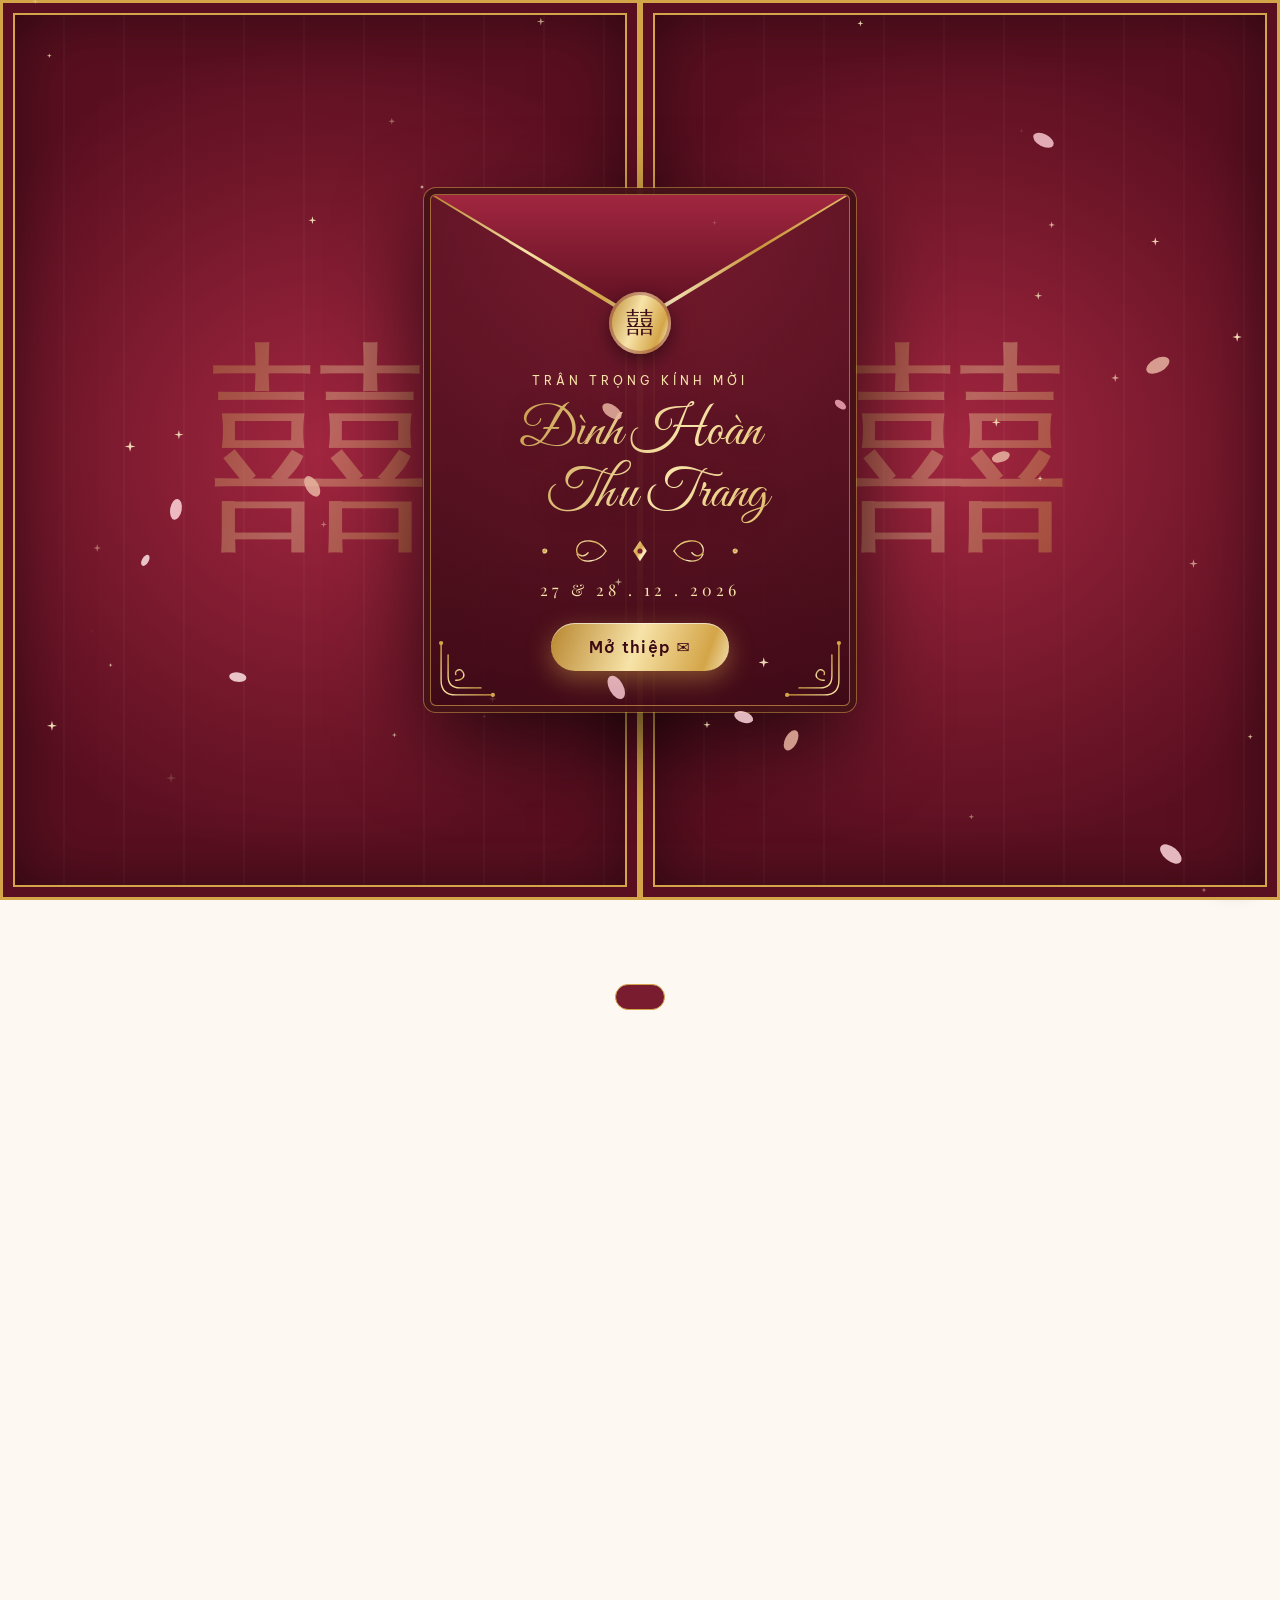
<file: index.html>
<!doctype html>
<html lang="vi">
<head>
  <meta charset="utf-8">
  <meta name="viewport" content="width=device-width, initial-scale=1">
  <title>Thiệp Cưới Đình Hoàn & Thu Trang · 27–28.12.2026</title>
  <meta name="description" content="Trân trọng kính mời bạn đến dự lễ cưới của Đình Hoàn & Thu Trang vào ngày 27 & 28/12/2026.">
  <meta property="og:title" content="Đình Hoàn ❤ Thu Trang — 27 & 28.12.2026">
  <meta property="og:description" content="Trân trọng kính mời bạn đến chung vui cùng gia đình chúng mình.">
  <meta property="og:type" content="website">
  <meta property="og:url" content="https://hoandk20.github.io/thiep-cuoi-hoan-trang/">
  <meta property="og:site_name" content="Thiệp cưới Đình Hoàn &amp; Thu Trang">
  <meta property="og:locale" content="vi_VN">
  <meta property="og:image" content="https://hoandk20.github.io/thiep-cuoi-hoan-trang/images/share.jpg">
  <meta property="og:image:secure_url" content="https://hoandk20.github.io/thiep-cuoi-hoan-trang/images/share.jpg">
  <meta property="og:image:type" content="image/jpeg">
  <meta property="og:image:width" content="1200">
  <meta property="og:image:height" content="630">
  <meta property="og:image:alt" content="Đình Hoàn &amp; Thu Trang — 27 &amp; 28.12.2026">
  <meta name="twitter:card" content="summary_large_image">
  <meta name="twitter:image" content="https://hoandk20.github.io/thiep-cuoi-hoan-trang/images/share.jpg">
  <link rel="canonical" href="https://hoandk20.github.io/thiep-cuoi-hoan-trang/">
  <meta name="theme-color" content="#5a0f20">
  <link rel="preconnect" href="https://fonts.googleapis.com">
  <link rel="preconnect" href="https://fonts.gstatic.com" crossorigin>
  <link href="https://fonts.googleapis.com/css2?family=Great+Vibes&family=Playfair+Display:ital,wght@0,400;0,600;0,700;1,400&family=Be+Vietnam+Pro:wght@300;400;500&display=swap" rel="stylesheet">
  <link rel="stylesheet" href="style.css?v=48">
</head>
<body class="locked">

  <!-- Hoạ tiết vàng dùng lại nhiều lần -->
  <svg width="0" height="0" style="position:absolute" aria-hidden="true">
    <defs>
      <linearGradient id="goldGrad" x1="0" y1="0" x2="1" y2="1">
        <stop offset="0" stop-color="#f7e3a8"/><stop offset=".45" stop-color="#d4a548"/>
        <stop offset=".7" stop-color="#fff1c4"/><stop offset="1" stop-color="#b8862f"/>
      </linearGradient>
      <symbol id="flourish" viewBox="0 0 240 40">
        <g fill="none" stroke="url(#goldGrad)" stroke-width="1.6" stroke-linecap="round">
          <path d="M106 20H8M134 20H232"/>
          <path d="M80 20c-8-14-30-16-34-4c-3 9 8 13 13 6"/>
          <path d="M160 20c8-14 30-16 34-4c3 9-8 13-13 6"/>
          <path d="M80 20c-8 14-30 16-34 4"/><path d="M160 20c8 14 30 16 34 4"/>
          <circle cx="8" cy="20" r="2.2" fill="#d4a548"/><circle cx="232" cy="20" r="2.2" fill="#d4a548"/>
        </g>
        <path d="M120 8l8 12-8 12-8-12z" fill="url(#goldGrad)"/>
        <circle cx="120" cy="20" r="3" fill="#7a1c30"/>
      </symbol>
      <symbol id="corner" viewBox="0 0 80 80">
        <g fill="none" stroke="url(#goldGrad)" stroke-width="2" stroke-linecap="round">
          <path d="M3 77V24Q3 3 24 3H77"/>
          <path d="M13 60V30Q13 13 30 13H60"/>
          <path d="M24 24c10 0 14 6 10 12s-12 2-10-4"/>
        </g>
        <circle cx="3" cy="77" r="3" fill="#d4a548"/><circle cx="77" cy="3" r="3" fill="#d4a548"/>
      </symbol>
    </defs>
  </svg>

  <!-- ====== MÀN HÌNH MỞ THIỆP: CỔNG CƯỚI ====== -->
  <div id="opening">
    <div class="door left"><div class="door-inner"><span class="door-xi">囍</span></div></div>
    <div class="door right"><div class="door-inner"><span class="door-xi">囍</span></div></div>
    <!-- Phong bì thư: bấm vào bất kỳ đâu trên phong bì để mở -->
    <div class="gate-card envelope" id="envelope" role="button" tabindex="0" aria-label="Mở thiệp">
      <div class="env-flap"><div class="env-flap-in"></div></div>
      <div class="env-seal">囍</div>
      <svg class="corner bl"><use href="#corner"/></svg><svg class="corner br"><use href="#corner"/></svg>
      <div class="env-guest" id="envGuest" hidden>
        <p class="eg-label">Thân gửi</p>
        <p class="eg-name" id="guestName"></p>
      </div>
      <p class="env-small">Trân trọng kính mời</p>
      <h1 class="script gold-text env-names"><span data-k="groom.shortName"></span><br><span class="amp">&</span> <span data-k="bride.shortName"></span></h1>
      <svg class="flourish"><use href="#flourish"/></svg>
      <p class="env-date" data-k="dateText"></p>
      <span id="openBtn" class="btn-gold">Mở thiệp ✉</span>
    </div>

    <!-- Hoạt ảnh cô dâu chú rể hôn nhau -->
    <div class="kiss-scene" aria-hidden="true">
      <div class="kiss-glow"></div>
      <svg class="kiss-svg" viewBox="-220 -290 440 310">
        <defs>
          <linearGradient id="silGold" x1="0" y1="0" x2="0" y2="1">
            <stop offset="0" stop-color="#fff1c4"/><stop offset=".5" stop-color="#e2b45a"/><stop offset="1" stop-color="#a8792a"/>
          </linearGradient>
          <linearGradient id="suitDark" x1="0" y1="0" x2="0" y2="1">
            <stop offset="0" stop-color="#d9aa52"/><stop offset="1" stop-color="#8f6420"/>
          </linearGradient>
          <linearGradient id="veilGrad" x1="0" y1="0" x2="1" y2="1">
            <stop offset="0" stop-color="#fff" stop-opacity=".9"/><stop offset="1" stop-color="#fff" stop-opacity=".1"/>
          </linearGradient>
          <linearGradient id="dressGrad" x1="0" y1="0" x2="0" y2="1">
            <stop offset="0" stop-color="#ffffff"/><stop offset="1" stop-color="#f3e4cc"/>
          </linearGradient>
          <linearGradient id="suitBlack" x1="0" y1="0" x2="1" y2="1">
            <stop offset="0" stop-color="#3a3a46"/><stop offset=".55" stop-color="#16161c"/><stop offset="1" stop-color="#050507"/>
          </linearGradient>
          <linearGradient id="suitBack" x1="0" y1="0" x2="0" y2="1">
            <stop offset="0" stop-color="#1c1c24"/><stop offset="1" stop-color="#050507"/>
          </linearGradient>
          <radialGradient id="blush"><stop offset="0" stop-color="#ff7a93" stop-opacity=".8"/><stop offset="1" stop-color="#ff7a93" stop-opacity="0"/></radialGradient>
        </defs>

        <!-- Trái tim vàng tự vẽ bao quanh -->
        <path class="big-heart" pathLength="1" d="M0 12 C-40 -30 -175 -80 -175 -175 C-175 -250 -65 -275 0 -200 C65 -275 175 -250 175 -175 C175 -80 40 -30 0 12 Z"/>
        <g class="twinkles">
          <path d="M-150 -235l4 10 10 4-10 4-4 10-4-10-10-4 10-4z" style="--d:0s"/>
          <path d="M160 -215l3 8 8 3-8 3-3 8-3-8-8-3 8-3z" style="--d:.3s"/>
          <path d="M-185 -110l3 8 8 3-8 3-3 8-3-8-8-3 8-3z" style="--d:.6s"/>
          <path d="M185 -95l4 10 10 4-10 4-4 10-4-10-10-4 10-4z" style="--d:.15s"/>
          <path d="M0 -265l4 10 10 4-10 4-4 10-4-10-10-4 10-4z" style="--d:.45s"/>
        </g>

        <ellipse class="ground" cx="0" cy="3" rx="150" ry="8" fill="#000" opacity=".28"/>

        <!-- ===== CHÚ RỂ ===== -->
        <g class="groom"><g class="walker"><g class="lean">
          <g class="g-leg back"><path d="M-14 -64H0L-2 -6H-13Z" fill="url(#suitBack)"/><path d="M-14 -7H-2Q8 -7 9 -2Q9 1 1 1H-14Z" fill="#050507"/></g>
          <g class="g-leg front"><path d="M6 -64H22L20 -6H9Z" fill="url(#suitBlack)" stroke="rgba(247,227,168,.35)" stroke-width="1"/><path d="M8 -7H21Q31 -7 32 -2Q32 1 23 1H8Z" fill="#050507"/><path d="M15 -4H25" stroke="#fff" stroke-opacity=".35" stroke-width="1.2" stroke-linecap="round"/></g>
          <g class="g-arm2"><g transform="translate(10 -4)"><path d="M-8 -132L-15 -79" stroke="#0b0b10" stroke-width="9.5" stroke-linecap="round"/><rect x="-20.5" y="-82" width="11" height="4" rx="1" fill="#e9e9ee"/><circle cx="-15.5" cy="-73" r="5.6" fill="#e9c3a2"/></g></g>
          <path d="M-12 -147Q4 -151 16 -146Q28 -136 28 -114Q26 -90 27 -60H-20Q-23 -100 -20 -130Q-18 -143 -12 -147Z" fill="url(#suitBlack)" stroke="rgba(247,227,168,.45)" stroke-width="1.2"/>
          <path d="M-20 -64Q-26 -55 -23 -48L-8 -58Z" fill="#14141a"/>
          <path d="M16 -146Q26 -136 27 -116L20 -110Q20 -132 11 -146Z" fill="#fff"/>
          <path d="M11 -146Q20 -130 20 -110L14 -106Q14 -128 4 -146Z" fill="#2c2c38"/>
          <path d="M15 -144l7 3-7 3zM22 -144l-5 3 5 3z" fill="#0b0b0f"/>
          <circle cx="25" cy="-98" r="1.6" fill="#55555f"/><circle cx="25.5" cy="-86" r="1.6" fill="#55555f"/>
          <path d="M3 -122l7 -5 3 5z" fill="#fff"/>
          <circle cx="5" cy="-130" r="4.5" fill="#e04a66"/><circle cx="5" cy="-130" r="2" fill="#ff8fa3"/>
          <g class="g-arm"><g transform="translate(-24 -6)"><path d="M31 -131L35 -77" stroke="rgba(247,227,168,.4)" stroke-width="12" stroke-linecap="round"/><path d="M31 -131L35 -77" stroke="#1d1d26" stroke-width="10" stroke-linecap="round"/><rect x="29.5" y="-77" width="11" height="4" fill="#fff"/><circle cx="35" cy="-69" r="6" fill="#f6d8b8"/>
            <g class="ringbox" opacity="0">
              <rect x="27" y="-71" width="16" height="9" rx="2" fill="#7a1c30" stroke="#d4a548" stroke-width="1"/>
              <g class="ring"><circle cx="35" cy="-75" r="3.6" fill="none" stroke="#f2d58a" stroke-width="1.8"/><path d="M35 -82l2.4 3-2.4 2.4-2.4-2.4z" fill="#fff"/></g>
              <rect class="lid" x="27" y="-75" width="16" height="4" rx="1.5" fill="#8e2238" stroke="#d4a548" stroke-width="1"/>
            </g>
          </g></g>
          <g class="g-head">
            <rect x="-7" y="-158" width="14" height="14" fill="#f6d8b8"/>
            <circle cx="2" cy="-176" r="22" fill="#f6d8b8"/>
            <path d="M-22 -176Q-24 -204 2 -201Q24 -200 25 -182Q14 -194 2 -190Q-10 -188 -13 -170Z" fill="#2a0610"/>
            <circle class="eye-open" cx="14" cy="-178" r="2.4" fill="#2a0610"/>
            <path class="eye-closed" d="M10 -178q4 3 8 0" stroke="#2a0610" stroke-width="2" fill="none" stroke-linecap="round"/>
            <path class="mouth" d="M14 -166q4 2 7-1" stroke="#a0384d" stroke-width="2" fill="none" stroke-linecap="round"/><g class="pucker" opacity="0"><ellipse cx="23" cy="-166" rx="3.2" ry="3.8" fill="#d9536f"/><path d="M21.4 -166h3.4" stroke="#9c3348" stroke-width="1" stroke-linecap="round"/></g>
            <circle class="blush" cx="10" cy="-168" r="6" fill="url(#blush)"/>
            <path class="sweat" d="M21 -196q-4 6 0 8.5q4 -2.5 0 -8.5z" fill="#a8dcf5" stroke="#6fbfe6" stroke-width=".8" opacity="0"/>
          </g>
        </g></g></g>

        <!-- ===== CÔ DÂU ===== -->
        <g class="bride"><g class="walker"><g class="lean">
          <path class="veil" d="M8 -188Q62 -172 78 -92Q90 -30 100 0L44 0Q54 -80 16 -150Z" fill="url(#veilGrad)"/>
          <g class="b-foot"><path d="M30 -12L54 -34" stroke="#f6d8b8" stroke-width="6" stroke-linecap="round"/><ellipse cx="58" cy="-37" rx="8" ry="4" transform="rotate(-40 58 -37)" fill="#fff" stroke="#d4a548" stroke-width="1.5"/></g>
          <g class="dress">
            <path d="M-12 -138Q0 -132 12 -138L18 -100Q42 -50 66 -2Q50 4 34 -2Q18 6 0 -2Q-18 6 -34 -2Q-50 4 -62 -2Q-38 -50 -18 -100Z" fill="url(#dressGrad)"/>
            <path d="M-46 -24Q0 -12 50 -24" stroke="#e8d3ad" stroke-width="1.5" fill="none"/>
            <path d="M-34 -50Q0 -40 36 -50" stroke="#e8d3ad" stroke-width="1.2" fill="none"/>
          </g>
          <path d="M-12 -138Q0 -132 12 -138L16 -104H-16Z" fill="#fff"/>
          <path d="M-15 -104Q0 -96 16 -104" stroke="#d4a548" stroke-width="3" fill="none"/>
          <g class="b-arm2"><path d="M-8 -133L-14 -97" stroke="#c99a74" stroke-width="7.5" stroke-linecap="round"/><path d="M-8 -133L-14 -97" stroke="#fbe3cc" stroke-width="5.5" stroke-linecap="round"/><circle cx="-14.5" cy="-94" r="4.5" fill="#fbe3cc" stroke="#c99a74" stroke-width="1"/></g>
          <g class="b-arm">
            <path d="M10 -133L10 -98" stroke="#c99a74" stroke-width="7.5" stroke-linecap="round"/><path d="M10 -133L10 -98" stroke="#f6d8b8" stroke-width="5.5" stroke-linecap="round"/><circle cx="10" cy="-95" r="4.5" fill="#f6d8b8" stroke="#c99a74" stroke-width="1"/>
            <g class="bouquet"><path d="M10 -96L6 -78" stroke="#4f7a3a" stroke-width="3"/>
              <circle cx="4" cy="-100" r="8" fill="#e04a66"/><circle cx="14" cy="-104" r="7" fill="#f7c6cf"/><circle cx="8" cy="-110" r="6" fill="#ff8fa3"/><circle cx="-2" cy="-108" r="5" fill="#fff"/></g>
          </g>
          <g class="b-head">
            <rect x="-6" y="-150" width="12" height="13" fill="#fbe3cc"/>
            <circle cx="-2" cy="-166" r="19" fill="#fbe3cc"/>
            <path d="M-20 -168Q-22 -190 0 -188Q20 -188 18 -164Q24 -150 14 -142Q12 -160 4 -170Q-6 -178 -20 -168Z" fill="#2a0610"/>
            <circle cx="16" cy="-180" r="8" fill="#2a0610"/>
            <path d="M-12 -186l4-7 4 6 4-7 4 7" stroke="#f7e3a8" stroke-width="2" fill="none" stroke-linejoin="round"/>
            <circle class="eye-open" cx="-12" cy="-168" r="2.2" fill="#2a0610"/>
            <path class="eye-closed" d="M-16 -168q4 3 8 0" stroke="#2a0610" stroke-width="2" fill="none" stroke-linecap="round"/>
            <path class="eye-heart" d="M-12 -164c-4.5-3.2-5.5-6.3-3-7.8c1.4-.8 2.6 0 3 1c.4-1 1.6-1.8 3-1c2.5 1.5 1.5 4.6-3 7.8z" fill="#e04a66" opacity="0"/>
            <path class="mouth" d="M-14 -158q-3 2-6 0" stroke="#d6455f" stroke-width="2.4" fill="none" stroke-linecap="round"/><g class="pucker" opacity="0"><ellipse cx="-21" cy="-158" rx="3" ry="3.6" fill="#e04a66"/><path d="M-22.6 -158h3.2" stroke="#a8324e" stroke-width="1" stroke-linecap="round"/></g>
            <circle class="blush" cx="-8" cy="-160" r="5.5" fill="url(#blush)"/>
          </g>
        </g></g></g>

        <!-- Thần Cupid bắn mũi tên -->
        <g class="cupid" opacity="0">
          <g transform="scale(1.35)">
            <path class="c-wing" d="M-4 -4Q-24 -28 -32 -8Q-22 -4 -6 3Z" fill="#fff" stroke="#e6ddcc" stroke-width="1"/>
            <ellipse cx="0" cy="5" rx="9" ry="10" fill="#fbe3cc"/>
            <path d="M-9 8Q0 15 9 8L7 15Q0 19 -7 15Z" fill="#fff"/>
            <circle cx="2" cy="-12" r="9.5" fill="#fbe3cc"/>
            <path d="M-7 -18q3 -7 9 -4q4 -5 8 1q3 1 2 5q-6 -4 -12 -1q-5 -3 -7 -1z" fill="#f2d58a"/>
            <circle cx="7" cy="-13" r="1.3" fill="#2a0610"/>
            <path d="M5 -8q2 1.5 4 0" stroke="#a0384d" stroke-width="1.2" fill="none" stroke-linecap="round"/>
            <circle cx="3" cy="-9" r="2.5" fill="url(#blush)"/>
            <path d="M14 -12Q26 2 14 16" stroke="#d4a548" stroke-width="2.2" fill="none"/>
            <path d="M14 -12L9 2L14 16" stroke="#fff" stroke-width=".9" fill="none"/>
            <path d="M3 1L11 2" stroke="#fbe3cc" stroke-width="3.2" stroke-linecap="round"/>
          </g>
        </g>
        <g class="arrow" opacity="0">
          <path d="M-18 0H10" stroke="#d4a548" stroke-width="2.2"/>
          <path d="M8 0C4 -5 9 -9 12 -5C15 -9 20 -5 16 0L12 5Z" fill="#e04a66"/>
          <path d="M-18 0l-5 -5M-18 0l-5 5M-13 0l-5 -5M-13 0l-5 5" stroke="#f7c6cf" stroke-width="1.6"/>
        </g>

        <!-- Đôi bồ câu kéo băng rôn -->
        <g class="doves" opacity="0">
          <path d="M-62 4L-50 24M62 4L50 24" stroke="#f2d58a" stroke-width="1.2"/>
          <path d="M-76 20H76L67 32L76 44H-76L-67 32Z" fill="#7a1c30" stroke="#f2d58a" stroke-width="1.5"/>
          <text x="0" y="39" text-anchor="middle" font-family="Great Vibes,cursive" font-size="19" fill="#f7e3a8">Hoàn ❤ Trang</text>
          <g transform="translate(-70 0)"><g class="dove-body">
              <path class="wing back" d="M-2 -2Q-10 -20 -24 -18Q-15 -6 -6 2Z" fill="#e6ddcc"/>
              <path d="M-11 0L-23 -6L-21 5Z" fill="#fff"/>
              <ellipse cx="0" cy="0" rx="13" ry="7" fill="#fff"/>
              <circle cx="11" cy="-4" r="5.2" fill="#fff"/>
              <path d="M15.5 -5.2L21 -3.6L15.5 -2.4Z" fill="#e2b45a"/>
              <circle cx="12.8" cy="-5.2" r="1.1" fill="#2a0610"/>
              <path class="wing front" d="M-2 -2Q-6 -22 -19 -24Q-12 -8 -4 2Z" fill="#fff" stroke="#e6ddcc" stroke-width="1"/>
            </g></g>
          <g transform="translate(70 0) scale(-1 1)"><g class="dove-body">
              <path class="wing back" d="M-2 -2Q-10 -20 -24 -18Q-15 -6 -6 2Z" fill="#e6ddcc"/>
              <path d="M-11 0L-23 -6L-21 5Z" fill="#fff"/>
              <ellipse cx="0" cy="0" rx="13" ry="7" fill="#fff"/>
              <circle cx="11" cy="-4" r="5.2" fill="#fff"/>
              <path d="M15.5 -5.2L21 -3.6L15.5 -2.4Z" fill="#e2b45a"/>
              <circle cx="12.8" cy="-5.2" r="1.1" fill="#2a0610"/>
              <path class="wing front" d="M-2 -2Q-6 -22 -19 -24Q-12 -8 -4 2Z" fill="#fff" stroke="#e6ddcc" stroke-width="1"/>
            </g></g>
        </g>

        <!-- Tim bay lên khi hôn -->
        <g class="kiss-hearts" transform="translate(0 -196)">
          <path d="M0 6C-10-4-4-12 0-6C4-12 10-4 0 6Z" fill="#e04a66" style="--dx:-34px;--d:0s"/>
          <path d="M0 6C-10-4-4-12 0-6C4-12 10-4 0 6Z" fill="#f7c6cf" style="--dx:26px;--d:.2s"/>
          <path d="M0 6C-10-4-4-12 0-6C4-12 10-4 0 6Z" fill="#d4a548" style="--dx:-6px;--d:.4s"/>
          <path d="M0 6C-10-4-4-12 0-6C4-12 10-4 0 6Z" fill="#ff8fa3" style="--dx:44px;--d:.6s"/>
          <path d="M0 6C-10-4-4-12 0-6C4-12 10-4 0 6Z" fill="#fff1c4" style="--dx:-48px;--d:.8s"/>
          <path d="M0 6C-10-4-4-12 0-6C4-12 10-4 0 6Z" fill="#e04a66" style="--dx:12px;--d:1s"/>
        </g>
      </svg>
      <p class="kiss-caption script gold-text">Mãi mãi bên nhau</p>
      <p class="cd3" id="cd3"></p>
      <figure class="polaroid" id="polaroid">
        <img id="polaroidImg" alt="Ảnh cưới của cô dâu chú rể">
        <figcaption class="script">Hoàn <span>❤</span> Trang</figcaption>
        <small>27 &amp; 28 . 12 . 2026</small>
      </figure>
      <div class="flash" id="flash"></div>
    </div>
    <button class="skip-btn" id="skipBtn" type="button">Bỏ qua ›</button>
  </div>

  <canvas id="fx"></canvas>
  <button id="musicBtn" class="music-btn" aria-label="Bật/tắt nhạc"><span class="disc">♫</span></button>
  <audio id="bgm" loop preload="none"></audio>

  <!-- ====== HERO ====== -->
  <header class="hero" id="top">
    <div class="hero-bg" id="heroBg"></div>
    <div class="hero-overlay"></div>
    <div class="hero-frame">
      <svg class="corner tl"><use href="#corner"/></svg><svg class="corner tr"><use href="#corner"/></svg>
      <svg class="corner bl"><use href="#corner"/></svg><svg class="corner br"><use href="#corner"/></svg>
    </div>
    <div class="hero-content">
      <div class="xi-badge reveal">囍</div>
      <p class="eyebrow reveal">We are getting married</p>
      <h1 class="script hero-names gold-text reveal">
        <span data-k="groom.shortName"></span>
        <span class="amp">&</span>
        <span data-k="bride.shortName"></span>
      </h1>
      <svg class="flourish reveal"><use href="#flourish"/></svg>
      <p class="hero-date reveal" data-k="dateText"></p>
      <p class="hero-quote reveal" data-k="quote"></p>
    </div>
    <a href="#invite" class="scroll-hint" aria-label="Cuộn xuống"><span></span></a>
  </header>

  <nav class="topnav" id="topnav">
    <a href="#invite">Lời mời</a>
    <a href="#couple">Cặp đôi</a>
    <a href="#story">Chuyện tình</a>
    <a href="#album">Album</a>
    <a href="#events">Sự kiện</a>
    <a href="#gift">Mừng cưới</a>
  </nav>

  <main>
    <!-- ====== LỜI MỜI + ĐẾM NGƯỢC ====== -->
    <section id="invite" class="section invite">
      <svg class="flourish reveal"><use href="#flourish"/></svg>
      <p class="kicker reveal">Trân trọng báo tin lễ thành hôn của</p>
      <h2 class="script big gold-deep reveal" data-k="groom.fullName"></h2>
      <p class="amp-big reveal">&</p>
      <h2 class="script big gold-deep reveal" data-k="bride.fullName"></h2>

      <div class="days" id="days"></div>

      <h3 class="cd-title reveal">Đếm ngược đến ngày vui</h3>
      <div class="countdown reveal" id="countdown">
        <div><b id="cd-d">0</b><span>Ngày</span></div>
        <div><b id="cd-h">0</b><span>Giờ</span></div>
        <div><b id="cd-m">0</b><span>Phút</span></div>
        <div><b id="cd-s">0</b><span>Giây</span></div>
      </div>
      <!-- Cô dâu chú rể nắm tay đi phát thiệp: mời từng khách → mời người xem -->
      <div class="invite-run reveal" aria-hidden="true">
        <svg viewBox="0 0 640 220" preserveAspectRatio="xMidYMid meet">
          <defs>
            <linearGradient id="igSuit" x1="0" y1="0" x2="1" y2="1"><stop offset="0" stop-color="#3a3a48"/><stop offset=".6" stop-color="#1c1c24"/><stop offset="1" stop-color="#0b0b10"/></linearGradient>
            <linearGradient id="igDress" x1="0" y1="0" x2="0" y2="1"><stop offset="0" stop-color="#fff"/><stop offset="1" stop-color="#f4e6cf"/></linearGradient>
          </defs>
          <path d="M8 206H632" stroke="#d4a548" stroke-width="1.5" stroke-dasharray="2 8" stroke-linecap="round" opacity=".7"/>
          <g class="ig-scene">
            <g transform="translate(0 204)">
              <g class="ig-guest" data-x="170" transform="translate(170 0)"><g class="gj">
            <ellipse cx="0" cy="1" rx="17" ry="3.5" fill="#000" opacity=".1"/>
            <rect x="-9" y="-8" width="7" height="6" fill="#fff"/><rect x="2" y="-8" width="7" height="6" fill="#fff"/>
            <ellipse cx="-6" cy="-2" rx="5.5" ry="2.6" fill="#3a2a2a"/><ellipse cx="6" cy="-2" rx="5.5" ry="2.6" fill="#3a2a2a"/>
            <path d="M-15 -60Q0 -64 15 -60L18 -6H-18Z" fill="#30407a"/><path d="M0 -60V-8" stroke="#24305f" stroke-width="1.2"/><g fill="#f2d58a"><circle cx="5" cy="-52" r="1"/><circle cx="5" cy="-44" r="1"/></g>
            <g class="arms-down"><path d="M-14 -58L-18 -32M14 -58L18 -32" stroke="#30407a" stroke-width="6" fill="none" stroke-linecap="round"/><circle cx="-18" cy="-30" r="3.6" fill="#f9dcc4"/><circle cx="18" cy="-30" r="3.6" fill="#f9dcc4"/></g>
            <g class="arms-hold" opacity="0"><path d="M-14 -58Q-18 -46 -9 -42M14 -58Q18 -46 9 -42" stroke="#30407a" stroke-width="6" fill="none" stroke-linecap="round"/>
              <rect x="-10" y="-50" width="20" height="13" rx="1.5" fill="#b3203c" stroke="#d4a548"/><text x="0" y="-40.5" text-anchor="middle" font-size="8" fill="#f2d58a" font-family="serif">囍</text>
              <circle cx="-10" cy="-42" r="3.4" fill="#f9dcc4"/><circle cx="10" cy="-42" r="3.4" fill="#f9dcc4"/></g>
            <rect x="-3.5" y="-67" width="7" height="7" fill="#f9dcc4"/>
            <circle cx="0" cy="-80" r="16" fill="#f9dcc4"/>
            <path d="M-17 -85Q-19 -79 -15 -76M17 -85Q19 -79 15 -76" stroke="#e8e4dc" stroke-width="4" fill="none" stroke-linecap="round"/><path d="M-17 -90h34v-7q-17 -9 -34 0z" fill="#2f2a5f"/><path d="M-17 -97q17 -7 34 0M-17 -93q17 -6 34 0" stroke="#4a4290" stroke-width="1.4" fill="none"/><path d="M-6 -73q6 3 12 0" stroke="#e8e4dc" stroke-width="2.4" fill="none" stroke-linecap="round"/>
            <g transform="translate(0 -1.8) scale(.8)"><ellipse cx="-7" cy="-99" rx="2.6" ry="3.3" fill="#2a1410"/><ellipse cx="7" cy="-99" rx="2.6" ry="3.3" fill="#2a1410"/>
              <circle cx="-6.1" cy="-100.3" r=".95" fill="#fff"/><circle cx="7.9" cy="-100.3" r=".95" fill="#fff"/>
              <ellipse cx="-12" cy="-93" rx="3.6" ry="2.1" fill="#ff9aae" opacity=".55"/><ellipse cx="12" cy="-93" rx="3.6" ry="2.1" fill="#ff9aae" opacity=".55"/><path d="M-5 -91q5 4 10 0" stroke="#9c3348" stroke-width="1.8" fill="none" stroke-linecap="round"/></g>
            <path class="g-heart" opacity="0" d="M0 -104C-8 -112 -3 -119 0 -114C3 -119 8 -112 0 -104Z" fill="#e04a66"/>
            <g class="g-bubble" opacity="0"><rect x="-54" y="-140" width="108" height="21" rx="10.5" fill="#fff" stroke="#d4a548"/><path d="M-4 -119.5L0 -113L4 -119.5Z" fill="#fff" stroke="#d4a548"/><path d="M-3.5 -120.5H3.5" stroke="#fff" stroke-width="2"/>
              <text x="0" y="-125.5" text-anchor="middle" font-size="10.5" font-weight="600" fill="#7a1c30" font-family="Be Vietnam Pro,sans-serif">Nhất định đến!</text></g>
          </g></g><g class="ig-guest" data-x="300" transform="translate(300 0)"><g class="gj">
            <ellipse cx="0" cy="1" rx="17" ry="3.5" fill="#000" opacity=".1"/>
            <rect x="-7" y="-8" width="4" height="6" fill="#fbe3cc"/><rect x="3" y="-8" width="4" height="6" fill="#fbe3cc"/>
            <ellipse cx="-6" cy="-2" rx="5.5" ry="2.6" fill="#3a2a2a"/><ellipse cx="6" cy="-2" rx="5.5" ry="2.6" fill="#3a2a2a"/>
            <path d="M-11 -60Q0 -64 11 -60L13 -40Q20 -22 22 -6H-22Q-20 -22 -13 -40Z" fill="#e88aa2"/><path d="M-13 -40Q0 -36 13 -40" stroke="#fff" stroke-width="1.5" fill="none"/>
            <g class="arms-down"><path d="M-14 -58L-18 -32M14 -58L18 -32" stroke="#e88aa2" stroke-width="6" fill="none" stroke-linecap="round"/><circle cx="-18" cy="-30" r="3.6" fill="#f9dcc4"/><circle cx="18" cy="-30" r="3.6" fill="#f9dcc4"/></g>
            <g class="arms-hold" opacity="0"><path d="M-14 -58Q-18 -46 -9 -42M14 -58Q18 -46 9 -42" stroke="#e88aa2" stroke-width="6" fill="none" stroke-linecap="round"/>
              <rect x="-10" y="-50" width="20" height="13" rx="1.5" fill="#b3203c" stroke="#d4a548"/><text x="0" y="-40.5" text-anchor="middle" font-size="8" fill="#f2d58a" font-family="serif">囍</text>
              <circle cx="-10" cy="-42" r="3.4" fill="#f9dcc4"/><circle cx="10" cy="-42" r="3.4" fill="#f9dcc4"/></g>
            <rect x="-3.5" y="-67" width="7" height="7" fill="#f9dcc4"/>
            <circle cx="0" cy="-80" r="16" fill="#f9dcc4"/>
            <path d="M-17 -84Q-20 -104 0 -103Q20 -104 17 -84L18 -58L11 -62L11 -82Q0 -94 -11 -82L-11 -62L-18 -58Z" fill="#5a3220"/>
            <g transform="translate(0 -1.8) scale(.8)"><ellipse cx="-7" cy="-99" rx="2.6" ry="3.3" fill="#2a1410"/><ellipse cx="7" cy="-99" rx="2.6" ry="3.3" fill="#2a1410"/>
              <circle cx="-6.1" cy="-100.3" r=".95" fill="#fff"/><circle cx="7.9" cy="-100.3" r=".95" fill="#fff"/>
              <ellipse cx="-12" cy="-93" rx="3.6" ry="2.1" fill="#ff9aae" opacity=".55"/><ellipse cx="12" cy="-93" rx="3.6" ry="2.1" fill="#ff9aae" opacity=".55"/><path d="M-5 -91q5 4 10 0" stroke="#9c3348" stroke-width="1.8" fill="none" stroke-linecap="round"/></g>
            <path class="g-heart" opacity="0" d="M0 -104C-8 -112 -3 -119 0 -114C3 -119 8 -112 0 -104Z" fill="#e04a66"/>
            <g class="g-bubble" opacity="0"><rect x="-67" y="-140" width="133" height="21" rx="10.5" fill="#fff" stroke="#d4a548"/><path d="M-4 -119.5L0 -113L4 -119.5Z" fill="#fff" stroke="#d4a548"/><path d="M-3.5 -120.5H3.5" stroke="#fff" stroke-width="2"/>
              <text x="0" y="-125.5" text-anchor="middle" font-size="10.5" font-weight="600" fill="#7a1c30" font-family="Be Vietnam Pro,sans-serif">Chúc mừng hai bạn!</text></g>
          </g></g><g class="ig-guest" data-x="430" transform="translate(430 0)"><g class="gj">
            <ellipse cx="0" cy="1" rx="17" ry="3.5" fill="#000" opacity=".1"/>
            <rect x="-13" y="-31" width="12" height="28" rx="2" fill="#3b4256"/><rect x="1" y="-31" width="12" height="28" rx="2" fill="#3b4256"/>
            <ellipse cx="-6" cy="-2" rx="5.5" ry="2.6" fill="#3a2a2a"/><ellipse cx="6" cy="-2" rx="5.5" ry="2.6" fill="#3a2a2a"/>
            <path d="M-15 -60Q0 -64 15 -60L16 -30H-16Z" fill="#7fb0e6"/><path d="M-4 -61L0 -54L4 -61" stroke="#fff" stroke-width="1.5" fill="none"/>
            <g class="arms-down"><path d="M-14 -58L-18 -32M14 -58L18 -32" stroke="#7fb0e6" stroke-width="6" fill="none" stroke-linecap="round"/><circle cx="-18" cy="-30" r="3.6" fill="#f9dcc4"/><circle cx="18" cy="-30" r="3.6" fill="#f9dcc4"/></g>
            <g class="arms-hold" opacity="0"><path d="M-14 -58Q-18 -46 -9 -42M14 -58Q18 -46 9 -42" stroke="#7fb0e6" stroke-width="6" fill="none" stroke-linecap="round"/>
              <rect x="-10" y="-50" width="20" height="13" rx="1.5" fill="#b3203c" stroke="#d4a548"/><text x="0" y="-40.5" text-anchor="middle" font-size="8" fill="#f2d58a" font-family="serif">囍</text>
              <circle cx="-10" cy="-42" r="3.4" fill="#f9dcc4"/><circle cx="10" cy="-42" r="3.4" fill="#f9dcc4"/></g>
            <rect x="-3.5" y="-67" width="7" height="7" fill="#f9dcc4"/>
            <circle cx="0" cy="-80" r="16" fill="#f9dcc4"/>
            <path d="M-17 -84Q-18 -104 0 -103Q18 -104 17 -84Q12 -94 2 -92Q-8 -96 -17 -84Z" fill="#2b1714"/>
            <g transform="translate(0 -1.8) scale(.8)"><ellipse cx="-7" cy="-99" rx="2.6" ry="3.3" fill="#2a1410"/><ellipse cx="7" cy="-99" rx="2.6" ry="3.3" fill="#2a1410"/>
              <circle cx="-6.1" cy="-100.3" r=".95" fill="#fff"/><circle cx="7.9" cy="-100.3" r=".95" fill="#fff"/>
              <ellipse cx="-12" cy="-93" rx="3.6" ry="2.1" fill="#ff9aae" opacity=".55"/><ellipse cx="12" cy="-93" rx="3.6" ry="2.1" fill="#ff9aae" opacity=".55"/><path d="M-5 -91q5 4 10 0" stroke="#9c3348" stroke-width="1.8" fill="none" stroke-linecap="round"/></g>
            <path class="g-heart" opacity="0" d="M0 -104C-8 -112 -3 -119 0 -114C3 -119 8 -112 0 -104Z" fill="#e04a66"/>
            <g class="g-bubble" opacity="0"><rect x="-54" y="-140" width="108" height="21" rx="10.5" fill="#fff" stroke="#d4a548"/><path d="M-4 -119.5L0 -113L4 -119.5Z" fill="#fff" stroke="#d4a548"/><path d="M-3.5 -120.5H3.5" stroke="#fff" stroke-width="2"/>
              <text x="0" y="-125.5" text-anchor="middle" font-size="10.5" font-weight="600" fill="#7a1c30" font-family="Be Vietnam Pro,sans-serif">Hạnh phúc nhé!</text></g>
          </g></g>
              <g class="ig-couple">
                <g class="ig-groom" transform="translate(-27 0) scale(1.12)">
            <ellipse cx="0" cy="1" rx="20" ry="4" fill="#000" opacity=".12"/>
            <g class="walk">
              <g class="foot l"><rect x="-9" y="-34" width="7.5" height="31" rx="2" fill="#1b1b22"/><ellipse cx="-5.5" cy="-2.5" rx="6.5" ry="3.2" fill="#0a0a0d"/><ellipse cx="-7.5" cy="-3.6" rx="2" ry=".9" fill="#fff" opacity=".35"/></g>
              <g class="foot r"><rect x="1.5" y="-34" width="7.5" height="31" rx="2" fill="#1b1b22"/><ellipse cx="5.5" cy="-2.5" rx="6.5" ry="3.2" fill="#0a0a0d"/><ellipse cx="3.5" cy="-3.6" rx="2" ry=".9" fill="#fff" opacity=".35"/></g>
              <path d="M-21 -74Q-23 -52 -19 -31L-2 -31L0 -37L2 -31L19 -31Q23 -52 21 -74Q11 -81 0 -81Q-11 -81 -21 -74Z" fill="url(#igSuit)"/>
              <path d="M-7 -81L0 -55L7 -81Z" fill="#fff"/>
              <path d="M-7 -81L-13 -67L0 -54Z" fill="#2c2c38"/><path d="M7 -81L13 -67L0 -54Z" fill="#2c2c38"/>
              <path d="M-6 -78L0 -75L6 -78V-72L0 -75L-6 -72Z" fill="#111"/><circle cx="0" cy="-75" r="1.6" fill="#111"/>
              <circle cx="0" cy="-47" r="1.3" fill="#56565f"/><circle cx="0" cy="-40" r="1.3" fill="#56565f"/>
              <path d="M-17 -62l5 -4.5 3 4.5z" fill="#fff"/>
              <g transform="translate(12 -68)"><circle r="3.8" fill="#d63a5a"/><circle r="1.9" fill="#ff8fa3"/><path d="M-2 3l-3 3.5" stroke="#4f7a3a" stroke-width="1.6"/></g>
              <g class="arm-o"><path d="M-19 -72L-24 -45" stroke="#22222c" stroke-width="8" fill="none" stroke-linecap="round"/><circle cx="-24" cy="-42" r="4.2" fill="#f9dcc4"/></g>
              <path d="M19 -72L27 -47" stroke="#22222c" stroke-width="8" fill="none" stroke-linecap="round"/><circle cx="27" cy="-44" r="4.2" fill="#f9dcc4"/>
              <g class="head">
                <rect x="-4" y="-89" width="8" height="9" fill="#f9dcc4"/>
                <circle cx="-20" cy="-100" r="4" fill="#f9dcc4"/><circle cx="20" cy="-100" r="4" fill="#f9dcc4"/>
                <circle cx="0" cy="-102" r="20" fill="#f9dcc4"/>
                <path d="M-21 -98Q-24 -127 0 -127Q24 -127 21 -98Q20 -108 14 -111Q6 -112 1 -119Q-1 -112 -8 -111Q-15 -109 -21 -98Z" fill="#2b1714"/>
                <path d="M0 -125Q-6 -117 -15 -112M0 -125Q6 -117 15 -112" stroke="#5a3a30" stroke-width="1.6" fill="none" stroke-linecap="round"/>
                <path d="M-11 -107q4 -2.5 7 0M4 -107q4 -2.5 7 0" stroke="#2b1714" stroke-width="1.7" fill="none" stroke-linecap="round"/>
                <ellipse cx="-7" cy="-99" rx="2.6" ry="3.3" fill="#2a1410"/><ellipse cx="7" cy="-99" rx="2.6" ry="3.3" fill="#2a1410"/>
              <circle cx="-6.1" cy="-100.3" r=".95" fill="#fff"/><circle cx="7.9" cy="-100.3" r=".95" fill="#fff"/>
              <ellipse cx="-12" cy="-93" rx="3.6" ry="2.1" fill="#ff9aae" opacity=".55"/><ellipse cx="12" cy="-93" rx="3.6" ry="2.1" fill="#ff9aae" opacity=".55"/><path d="M-5 -91q5 4 10 0" stroke="#9c3348" stroke-width="1.8" fill="none" stroke-linecap="round"/>
              </g>
            </g>
          </g>
                <g class="ig-bride" transform="translate(27 0)">
            <path class="veil" d="M-13 -124Q-40 -84 -46 -6L46 -6Q40 -84 13 -124Z" fill="rgba(255,255,255,.4)" stroke="rgba(255,255,255,.85)" stroke-width="1" stroke-dasharray="2 3"/>
            <ellipse cx="0" cy="1" rx="32" ry="4" fill="#000" opacity=".12"/>
            <g class="walk">
              <g class="skirt">
                <path d="M-12 -55Q-30 -30 -40 -5Q-20 2 0 -1Q20 2 40 -5Q30 -30 12 -55Q0 -51 -12 -55Z" fill="url(#igDress)" stroke="#eadcc0" stroke-width=".8"/>
                <path d="M-37 -11Q-28 -6 -18.5 -10Q-9 -5 0 -9Q9 -5 18.5 -10Q28 -6 37 -11" stroke="#e5d0a8" stroke-width="1.4" fill="none"/>
                <path d="M-27 -29Q-18 -24 -9 -28Q0 -23 9 -28Q18 -24 27 -29" stroke="#efe1c4" stroke-width="1.2" fill="none"/>
                <g fill="#e2b45a"><circle cx="-20" cy="-20" r="1.1"/><circle cx="14" cy="-37" r="1.1"/><circle cx="25" cy="-15" r="1.1"/><circle cx="-9" cy="-41" r="1"/><circle cx="4" cy="-17" r="1.1"/><circle cx="-28" cy="-8" r="1"/></g>
              </g>
              <path d="M-12 -79Q-6 -75 0 -78Q6 -75 12 -79L13 -56Q0 -51 -13 -56Z" fill="#fffdf8" stroke="#eadcc0" stroke-width=".8"/>
              <path d="M-13 -56Q0 -51 13 -56" stroke="#d4a548" stroke-width="2.6" fill="none"/><circle cx="0" cy="-53.5" r="2.4" fill="#e9c46a"/>
              <path d="M-12 -79Q-15 -86 -7 -88H7Q15 -86 12 -79Q6 -75 0 -78Q-6 -75 -12 -79Z" fill="#fbe3cc"/>
              <path d="M-5 -86Q0 -81 5 -86" stroke="#f2d58a" stroke-width="1" fill="none"/>
              <path d="M-12 -78L-26 -47" stroke="#fbe3cc" stroke-width="5.5" fill="none" stroke-linecap="round"/><circle cx="-27" cy="-44" r="3.9" fill="#fbe3cc"/>
              <g class="arm-o">
                <path d="M12 -78L20 -51" stroke="#fbe3cc" stroke-width="5.5" fill="none" stroke-linecap="round"/>
                <g class="bouquet" transform="translate(20 -47)"><path d="M0 2L-1 12" stroke="#4f7a3a" stroke-width="2"/><circle cx="-4" cy="-1" r="4.2" fill="#e04a66"/><circle cx="4" cy="-2" r="3.8" fill="#f7c6cf"/><circle cx="0" cy="-6" r="3.6" fill="#ff8fa3"/><circle cx="0" cy="1" r="2.6" fill="#fff"/></g>
                <g class="held-card" opacity="0" transform="translate(22 -55)"><rect x="-8" y="-6" width="16" height="11" rx="1.5" fill="#b3203c" stroke="#d4a548"/><text x="0" y="2.5" text-anchor="middle" font-size="7" fill="#f2d58a" font-family="serif">囍</text></g>
                <circle cx="20" cy="-49" r="3.8" fill="#fbe3cc"/>
              </g>
              <g class="head">
                <rect x="-3.5" y="-93" width="7" height="7" fill="#fbe3cc"/>
                <circle cx="0" cy="-131" r="9.5" fill="#2b1714"/>
                <circle cx="0" cy="-108" r="19.5" fill="#fbe3cc"/>
                <path d="M-20 -106Q-22 -130 0 -129Q22 -130 20 -106Q18 -116 10 -119Q2 -112 -6 -119Q-15 -114 -18 -102Q-20 -102 -20 -106Z" fill="#2b1714"/>
                <path d="M-19 -106Q-23 -94 -17 -85M19 -106Q23 -94 17 -85" stroke="#2b1714" stroke-width="3" fill="none" stroke-linecap="round"/>
                <path d="M-9 -127l3 -5 3 4 3 -6 3 6 3 -4 3 5" stroke="#f2d58a" stroke-width="1.8" fill="none" stroke-linejoin="round"/><circle cx="0" cy="-132" r="1.4" fill="#fff"/>
                <g><circle cx="-16" cy="-121" r="3.2" fill="#fff"/><circle cx="-16" cy="-121" r="1.3" fill="#f2a7b5"/><circle cx="16" cy="-122" r="3.2" fill="#fff"/><circle cx="16" cy="-122" r="1.3" fill="#f2a7b5"/></g>
                <ellipse cx="-7" cy="-105" rx="2.6" ry="3.3" fill="#2a1410"/><ellipse cx="7" cy="-105" rx="2.6" ry="3.3" fill="#2a1410"/>
              <circle cx="-6.1" cy="-106.3" r=".95" fill="#fff"/><circle cx="7.9" cy="-106.3" r=".95" fill="#fff"/>
              <ellipse cx="-12" cy="-99" rx="3.6" ry="2.1" fill="#ff9aae" opacity=".55"/><ellipse cx="12" cy="-99" rx="3.6" ry="2.1" fill="#ff9aae" opacity=".55"/><path d="M-9.6 -107.6l-2.4 -1.2M-9 -106.8l-2.6 .2M9.6 -107.6l2.4 -1.2M9 -106.8l2.6 .2" stroke="#2a1410" stroke-width="1.1" stroke-linecap="round"/><path d="M-3 -96q3 2.6 6 0" stroke="#d6455f" stroke-width="2" fill="none" stroke-linecap="round"/>
              </g>
            </g>
          </g>
              </g>
              <g class="ig-fly" opacity="0"><rect x="-8" y="-6" width="16" height="11" rx="1.5" fill="#b3203c" stroke="#d4a548"/><text x="0" y="2.5" text-anchor="middle" font-size="7" fill="#f2d58a" font-family="serif">囍</text></g>
            </g>
            <g class="ig-big-wrap"><g class="ig-big" opacity="0">
            <rect x="-96" y="-62" width="192" height="124" rx="6" fill="#fffaf0" stroke="#b3203c" stroke-width="3"/>
            <rect x="-88" y="-54" width="176" height="108" rx="4" fill="none" stroke="#d4a548" stroke-width="1.2" stroke-dasharray="3 3"/>
            <circle cx="0" cy="-34" r="13" fill="#b3203c"/><text x="0" y="-28.5" text-anchor="middle" font-size="15" fill="#f7e3a8" font-family="serif">囍</text>
            <text x="0" y="-6" text-anchor="middle" font-size="11" letter-spacing="2" fill="#8a7470" font-family="Playfair Display,serif">TRÂN TRỌNG KÍNH MỜI</text>
            <text x="0" y="20" text-anchor="middle" font-size="25" fill="#7a1c30" font-family="Great Vibes,cursive">Bạn &amp; Gia đình</text>
            <text x="0" y="42" text-anchor="middle" font-size="10.5" letter-spacing="2.5" fill="#a8792a" font-family="Playfair Display,serif">27 &amp; 28 . 12 . 2026</text>
          </g></g>
          </g>
        </svg>
      </div>
      <a class="btn-outline reveal" id="calBtn" href="#" target="_blank" rel="noopener">📅 Thêm vào lịch</a>
    </section>

    <!-- ====== QUOTE PARALLAX ====== -->
    <section class="quote-band" id="quoteBand">
      <div class="qb-inner reveal">
        <p class="qb-mark">“</p>
        <p class="qb-text">Yêu không phải là nhìn nhau, mà là cùng nhau nhìn về một hướng.</p>
        <svg class="flourish"><use href="#flourish"/></svg>
      </div>
    </section>

    <!-- ====== CẶP ĐÔI ====== -->
    <section id="couple" class="section couple">
      <h2 class="section-title reveal">Cô Dâu & Chú Rể</h2>
      <div class="couple-grid">
        <div class="couple-photo reveal">
          <div class="frame-wrap">
            <div class="ring"></div>
            <div class="frame"><img data-src-k="couplePhoto" alt="Cô dâu và chú rể" loading="lazy"></div>
            <div class="heart-mid"><span>❤</span></div>
          </div>
        </div>
        <article class="person groom-info reveal from-left">
          <p class="role">Chú rể</p>
          <h3 class="script gold-deep" data-k="groom.fullName"></h3>
          <p class="born">Sinh năm <span data-k="groom.born"></span></p>
          <p class="parents" data-k="groom.parents"></p>
          <p class="intro" data-k="groom.intro"></p>
        </article>
        <article class="person bride-info reveal from-right">
          <p class="role">Cô dâu</p>
          <h3 class="script gold-deep" data-k="bride.fullName"></h3>
          <p class="born">Sinh năm <span data-k="bride.born"></span></p>
          <p class="parents" data-k="bride.parents"></p>
          <p class="intro" data-k="bride.intro"></p>
        </article>
      </div>
    </section>

    <!-- ====== CHUYỆN TÌNH ====== -->
    <section id="story" class="section story">
      <h2 class="section-title reveal">Chuyện Tình Yêu</h2>
      <div class="timeline" id="timeline"></div>
    </section>

    <!-- ====== ALBUM ====== -->
    <section id="album" class="section album">
      <h2 class="section-title reveal">Album Hình Cưới</h2>
      <div class="masonry" id="masonry"></div>
    </section>

    <!-- ====== SỰ KIỆN ====== -->
    <section id="events" class="section events">
      <h2 class="section-title light reveal">Sự Kiện Cưới</h2>
      <div id="eventDays"></div>
    </section>


    <!-- ====== MỪNG CƯỚI ====== -->
    <section id="gift" class="section gift">
      <h2 class="section-title reveal">Hộp Mừng Cưới</h2>
      <p class="sub reveal">Cảm ơn tấm lòng của bạn dành cho chúng mình 💝</p>
      <div class="gift-grid" id="giftGrid"></div>
    </section>
  </main>

  <footer class="footer">
    <div class="footer-bg" id="footerBg"></div>
    <div class="footer-inner">
      <p class="script huge gold-text">Thank you!</p>
      <svg class="flourish"><use href="#flourish"/></svg>
      <p>Rất hân hạnh được đón tiếp</p>
      <p class="script mid"><span data-k="groom.shortName"></span> & <span data-k="bride.shortName"></span></p>
      <p class="tiny" data-k="dateText"></p>
    </div>
  </footer>

  <!-- Lightbox -->
  <div id="lightbox" class="lightbox" hidden>
    <button class="lb-close" aria-label="Đóng">×</button>
    <button class="lb-prev" aria-label="Ảnh trước">‹</button>
    <img alt="">
    <button class="lb-next" aria-label="Ảnh sau">›</button>
    <p class="lb-count" aria-live="polite"></p>
  </div>

  <div id="toast" class="toast"></div>

  <script src="config.js?v=48"></script>
  <script src="script.js?v=48"></script>
</body>
</html>
</file>
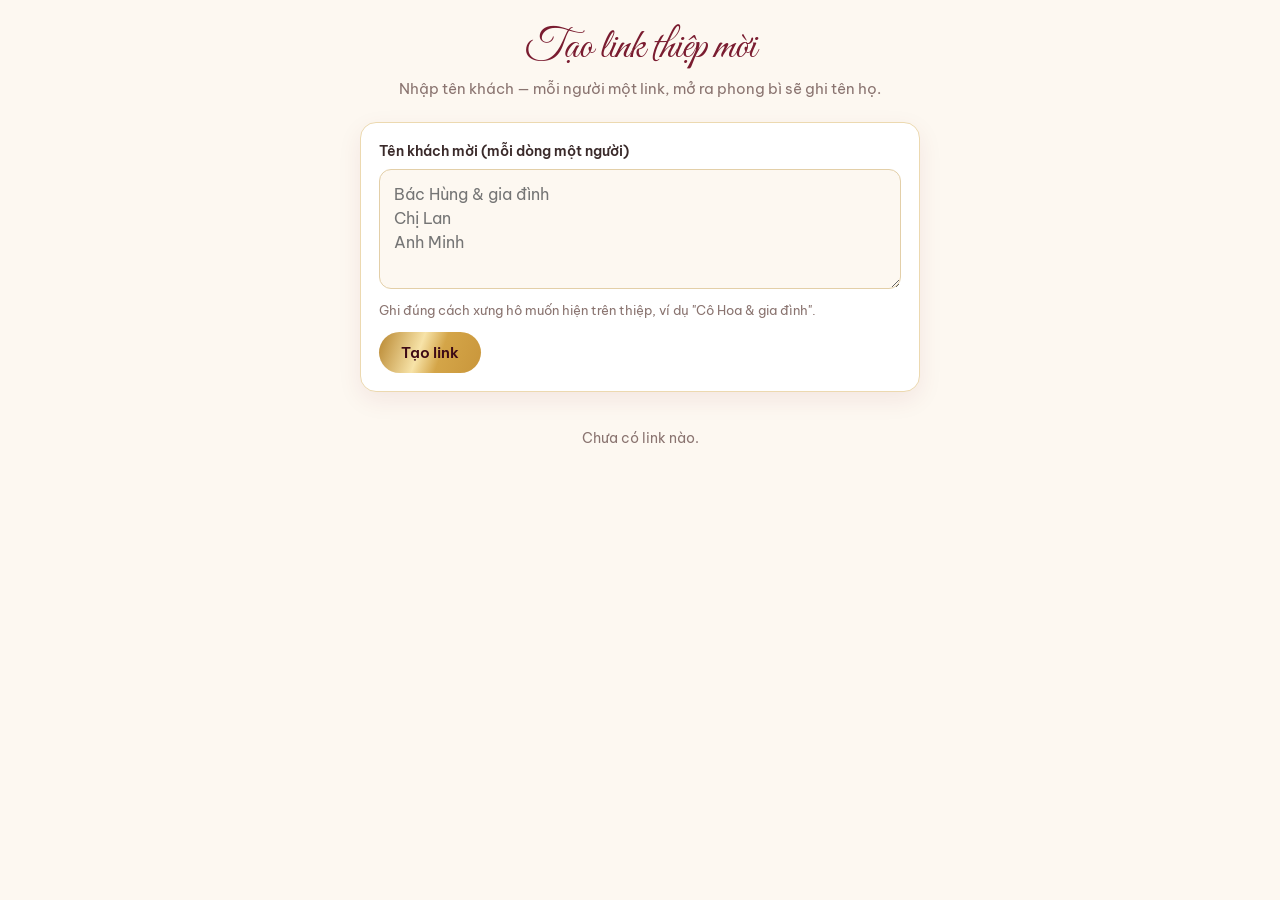
<file: tao-link.html>
<!doctype html>
<html lang="vi">
<head>
  <meta charset="utf-8">
  <meta name="viewport" content="width=device-width, initial-scale=1">
  <meta name="robots" content="noindex">
  <title>Tạo link thiệp mời</title>
  <link href="https://fonts.googleapis.com/css2?family=Great+Vibes&family=Be+Vietnam+Pro:wght@400;500;600&display=swap" rel="stylesheet">
  <style>
    :root{--wine:#7a1c30;--wine-dark:#3d0a16;--gold:#d4a548;--gold-light:#f7e3a8;--cream:#fdf8f1;--ink:#3a2a2a;--muted:#8a7470}
    *{box-sizing:border-box;margin:0}
    body{font-family:'Be Vietnam Pro',system-ui,sans-serif;background:var(--cream);color:var(--ink);padding:24px 16px 60px;line-height:1.5}
    .wrap{max-width:560px;margin:0 auto}
    h1{font-family:'Great Vibes',cursive;font-weight:400;color:var(--wine);font-size:2.6rem;text-align:center;line-height:1.2}
    .sub{text-align:center;color:var(--muted);margin:4px 0 22px;font-size:.92rem}
    .card{background:#fff;border:1px solid #ecd9b0;border-radius:16px;padding:18px;box-shadow:0 8px 24px rgba(122,28,48,.08)}
    label{font-weight:600;font-size:.9rem;display:block;margin-bottom:6px}
    textarea{width:100%;min-height:120px;font:inherit;padding:12px 14px;border:1px solid #e3cfa8;border-radius:12px;background:var(--cream);resize:vertical}
    textarea:focus{outline:none;border-color:var(--gold);box-shadow:0 0 0 3px rgba(212,165,72,.25)}
    .hint{font-size:.8rem;color:var(--muted);margin-top:6px}
    .btn{font:600 .95rem 'Be Vietnam Pro';border:0;border-radius:30px;padding:11px 22px;cursor:pointer;background:linear-gradient(110deg,#b8862f,#f7e3a8 40%,#d4a548 60%,#c9963b);color:var(--wine-dark)}
    .row{display:flex;gap:10px;flex-wrap:wrap;margin-top:12px}
    .ghost{background:none;border:1px solid var(--gold);color:var(--wine)}
    ul{list-style:none;padding:0;margin-top:18px;display:grid;gap:10px}
    li{background:#fff;border:1px solid #ecd9b0;border-radius:14px;padding:12px 14px}
    .name{font-weight:600;color:var(--wine)}
    .link{font-size:.78rem;color:var(--muted);word-break:break-all;margin:4px 0 10px}
    li .row{margin-top:0}
    li .btn{padding:8px 16px;font-size:.85rem}
    .toast{position:fixed;left:50%;bottom:24px;transform:translate(-50%,120px);background:var(--wine);color:#fff;padding:10px 20px;border-radius:24px;transition:transform .3s;font-size:.9rem}
    .toast.show{transform:translate(-50%,0)}
    .empty{text-align:center;color:var(--muted);font-size:.9rem;margin-top:18px}
  </style>
</head>
<body>
  <div class="wrap">
    <h1>Tạo link thiệp mời</h1>
    <p class="sub">Nhập tên khách — mỗi người một link, mở ra phong bì sẽ ghi tên họ.</p>

    <div class="card">
      <label for="names">Tên khách mời (mỗi dòng một người)</label>
      <textarea id="names" placeholder="Bác Hùng &amp; gia đình&#10;Chị Lan&#10;Anh Minh"></textarea>
      <p class="hint">Ghi đúng cách xưng hô muốn hiện trên thiệp, ví dụ "Cô Hoa &amp; gia đình".</p>
      <div class="row">
        <button class="btn" id="make">Tạo link</button>
        <button class="btn ghost" id="copyAll" hidden>Sao chép tất cả</button>
      </div>
    </div>

    <ul id="list"></ul>
    <p class="empty" id="empty">Chưa có link nào.</p>
  </div>
  <div class="toast" id="toast"></div>

  <script>
    (function () {
      const base = location.href.replace(/[?#].*$/, '').replace(/tao-link\.html$/, '');
      const $ = s => document.querySelector(s);
      const KEY = 'thiep-khach-moi';
      const esc = s => s.replace(/[&<>"]/g, c => ({ '&': '&amp;', '<': '&lt;', '>': '&gt;', '"': '&quot;' }[c]));
      const linkFor = n => base + '?to=' + encodeURIComponent(n);
      const toast = m => { const t = $('#toast'); t.textContent = m; t.classList.add('show'); clearTimeout(toast.t); toast.t = setTimeout(() => t.classList.remove('show'), 1800); };
      const copy = txt => (navigator.clipboard ? navigator.clipboard.writeText(txt) : Promise.reject()).then(
        () => toast('Đã sao chép'),
        () => { const ta = document.createElement('textarea'); ta.value = txt; document.body.appendChild(ta); ta.select(); document.execCommand('copy'); ta.remove(); toast('Đã sao chép'); });

      function render(names) {
        $('#list').innerHTML = names.map((n, i) => `
          <li>
            <div class="name">${esc(n)}</div>
            <div class="link">${esc(linkFor(n))}</div>
            <div class="row">
              <button class="btn" data-copy="${i}">Sao chép link</button>
              ${navigator.share ? `<button class="btn ghost" data-share="${i}">Gửi…</button>` : ''}
            </div>
          </li>`).join('');
        $('#empty').hidden = names.length > 0;
        $('#copyAll').hidden = names.length < 2;
        render.names = names;
      }
      function make() {
        const names = [...new Set($('#names').value.split('\n').map(s => s.trim()).filter(Boolean))].map(s => s.slice(0, 60));
        try { localStorage.setItem(KEY, $('#names').value); } catch (e) {}
        render(names);
      }
      $('#make').onclick = make;
      $('#copyAll').onclick = () => copy(render.names.map(n => `${n}: ${linkFor(n)}`).join('\n'));
      $('#list').addEventListener('click', e => {
        const c = e.target.closest('[data-copy]'), s = e.target.closest('[data-share]');
        if (c) copy(linkFor(render.names[+c.dataset.copy]));
        if (s) { const n = render.names[+s.dataset.share]; navigator.share({ title: 'Thiệp cưới Đình Hoàn & Thu Trang', text: `Thân gửi ${n}, trân trọng kính mời đến dự lễ cưới của chúng mình 💌`, url: linkFor(n) }).catch(() => {}); }
      });
      try { const saved = localStorage.getItem(KEY); if (saved) { $('#names').value = saved; make(); } } catch (e) {}
      if (!render.names) render([]);
    })();
  </script>
</body>
</html>
</file>
<file: style.css>
:root{
  --wine:#7a1c30; --wine-dark:#3d0a16; --wine-mid:#5a0f20;
  --gold:#d4a548; --gold-deep:#a8792a; --gold-light:#f7e3a8;
  --cream:#fdf8f1; --ink:#3a2a2a; --muted:#8a7470;
  --gold-grad:linear-gradient(110deg,#b8862f 0%,#f7e3a8 25%,#d4a548 45%,#fff6d8 55%,#c9963b 75%,#f2d58a 100%);
  --script:'Great Vibes',cursive; --serif:'Playfair Display',serif; --sans:'Be Vietnam Pro',system-ui,sans-serif;
}
*{box-sizing:border-box;margin:0;padding:0}
html{scroll-behavior:smooth;overflow-x:hidden}
body{font-family:var(--sans);color:var(--ink);background:var(--cream);line-height:1.7;overflow-x:hidden}
body.locked{overflow:hidden;height:100vh}
img{display:block;max-width:100%}
a{color:inherit}
.script{font-family:var(--script);font-weight:400}

/* ---------- Gold text ---------- */
.gold-text{background:var(--gold-grad);background-size:250% 100%;-webkit-background-clip:text;background-clip:text;color:transparent;
  animation:shimmer 6s linear infinite;filter:drop-shadow(0 2px 10px rgba(0,0,0,.25))}
.gold-deep{background:linear-gradient(110deg,#7a1c30 0%,#a8792a 40%,#d4a548 50%,#a8792a 60%,#7a1c30 100%);background-size:250% 100%;
  -webkit-background-clip:text;background-clip:text;color:transparent;animation:shimmer 7s linear infinite}
@keyframes shimmer{from{background-position:0 0}to{background-position:-250% 0}}
.flourish{display:block;width:min(260px,70vw);height:44px;margin:14px auto}
.amp{font-size:.8em;opacity:.95}

/* ---------- Opening gate ---------- */
#opening{position:fixed;inset:0;z-index:100;display:grid;place-items:center;perspective:1600px;overflow:hidden;
  background:radial-gradient(circle at 50% 50%,#2a0610,#12020a);transition:background 1.5s .6s,visibility 0s 2.4s}
#opening.kiss{background:radial-gradient(circle at 50% 50%,#2a0610,#12020a)}
#opening.open{background:transparent}
#opening.gone{visibility:hidden}
.door{position:absolute;top:0;bottom:0;width:50%;transition:transform 2.2s cubic-bezier(.7,0,.25,1);z-index:1}
.door.left{left:0;transform-origin:left center}
.door.right{right:0;transform-origin:right center}
.door-inner{position:absolute;inset:0;background:
  repeating-linear-gradient(90deg,rgba(255,255,255,.03) 0 2px,transparent 2px 60px),
  radial-gradient(circle at 50% 50%,#a1263f,#5a0f20 75%);
  border:3px solid var(--gold);box-shadow:inset 0 0 0 10px #5a0f20,inset 0 0 0 12px var(--gold),inset 0 0 80px rgba(0,0,0,.6);
  display:grid;place-items:center}
.door-xi{font-size:clamp(5rem,22vw,14rem);background:var(--gold-grad);background-size:250% 100%;-webkit-background-clip:text;background-clip:text;color:transparent;
  animation:shimmer 6s linear infinite;opacity:.35;font-family:serif}
#opening.open .door.left{transform:rotateY(-105deg)}
#opening.open .door.right{transform:rotateY(105deg)}
.gate-card{position:relative;z-index:2;width:min(420px,88vw);padding:54px 30px 40px;text-align:center;border-radius:6px;
  background:radial-gradient(circle at 50% 0,rgba(122,28,48,.95),rgba(61,10,22,.97));color:#fff;
  border:1px solid rgba(212,165,72,.6);box-shadow:0 0 0 6px rgba(61,10,22,.9),0 0 0 7px rgba(212,165,72,.5),0 30px 90px rgba(0,0,0,.7);
  transition:opacity .8s,transform .8s}
#opening.kiss .gate-card{opacity:0;transform:translateY(40px) scale(.9);transition:opacity .7s .6s,transform .9s .5s;pointer-events:none}

/* envelope */
.envelope{cursor:pointer;padding:150px 30px 40px;perspective:900px;transition:transform .35s,box-shadow .35s,opacity .7s,translate .3s}
.envelope:hover{transform:translateY(-6px)}
.env-flap{position:absolute;left:0;right:0;top:0;height:140px;transform-origin:top center;z-index:3;transition:transform .9s cubic-bezier(.6,.05,.3,1);
  clip-path:polygon(0 0,100% 0,50% 100%);background:var(--gold-grad);border-radius:6px 6px 0 0}
.env-flap-in{position:absolute;top:0;left:3px;right:3px;bottom:5px;clip-path:polygon(0 0,100% 0,50% 100%);
  background:linear-gradient(180deg,#a1263f,#5a0f20)}
#opening.kiss .env-flap{transform:rotateX(180deg)}
.env-seal{position:absolute;left:50%;top:140px;transform:translate(-50%,-50%);z-index:4;width:68px;height:68px;border-radius:50%;display:grid;place-items:center;
  font-size:32px;font-family:serif;color:var(--wine-dark);background:var(--gold-grad);background-size:200% 100%;
  box-shadow:0 6px 18px rgba(0,0,0,.45),inset 0 0 0 3px rgba(122,28,48,.35);animation:sealPulse 2s infinite;transition:opacity .4s,transform .4s}
@keyframes sealPulse{50%{box-shadow:0 0 34px rgba(247,227,168,.9),inset 0 0 0 3px rgba(122,28,48,.35)}}
#opening.kiss .env-seal{opacity:0;transform:translate(-50%,-50%) scale(1.6)}
.envelope .env-small{margin-top:30px}

/* kiss scene */
.kiss-scene{position:absolute;inset:0;z-index:3;display:flex;flex-direction:column;align-items:center;justify-content:center;opacity:0;pointer-events:none;transition:opacity .7s .9s}
#opening.kiss .kiss-scene{opacity:1}
#opening.open .kiss-scene{opacity:0;transition:opacity .9s}
.kiss-glow{position:absolute;width:min(560px,100vw);aspect-ratio:1;border-radius:50%;background:radial-gradient(circle,rgba(247,227,168,.35),rgba(212,165,72,.08) 45%,transparent 70%);animation:glowPulse 2.4s ease-in-out infinite}
@keyframes glowPulse{50%{transform:scale(1.12);opacity:.8}}
.kiss-svg{position:relative;width:min(520px,94vw);height:auto;overflow:visible;margin-top:56px}
/* --- Cô dâu chú rể được điều khiển bằng JS (script.js → coupleTimeline) --- */
.kiss-svg .groom,.kiss-svg .bride{opacity:0}
.kiss-svg .eye-closed,.kiss-svg .blush{opacity:0}
.kiss-svg .b-foot{opacity:0}
.kiss-svg .dress{transform-box:fill-box;transform-origin:50% 0;animation:sway 2.2s cubic-bezier(.37,0,.63,1) infinite}
@keyframes sway{0%,100%{transform:skewX(0)}50%{transform:skewX(-2.5deg)}}
.kiss-svg .veil{transform-box:fill-box;transform-origin:0 0;animation:veil 2.6s cubic-bezier(.37,0,.63,1) infinite}
@keyframes veil{0%,100%{transform:none}50%{transform:skewX(-7deg) scaleX(1.07)}}
/* trái tim vàng tự vẽ + lấp lánh */
.big-heart{fill:none;stroke:url(#silGold);stroke-width:3;stroke-dasharray:1;stroke-dashoffset:1;filter:drop-shadow(0 0 6px rgba(247,227,168,.7))}
#opening.kiss .big-heart{animation:draw 1.4s ease-in-out 4.6s forwards}
@keyframes draw{to{stroke-dashoffset:0}}
.twinkles path{fill:#fff1c4;opacity:0;transform-origin:50% 50%}
#opening.kiss .twinkles path{animation:twinkle 1.2s ease-in-out calc(var(--d) + 5.3s) infinite}
@keyframes twinkle{0%,100%{opacity:0;transform:scale(.3) rotate(0)}50%{opacity:1;transform:scale(1.2) rotate(45deg)}}
.kiss-hearts path{opacity:0;transform-origin:50% 50%}
#opening.kiss .kiss-hearts path{animation:rise 1.8s ease-out calc(var(--d) + 4.5s) 2 both}
@keyframes rise{0%{opacity:0;transform:translate(0,0) scale(.4)}20%{opacity:1}100%{opacity:0;transform:translate(var(--dx),-140px) scale(1.9)}}
.kiss-caption{position:relative;font-size:clamp(2.4rem,9vw,3.6rem);margin-top:6px;opacity:0;transform:translateY(16px);transition:opacity 1s 5.2s,transform 1s 5.2s}
#opening.kiss .kiss-caption{opacity:1;transform:none}
.corner{position:absolute;width:56px;height:56px;pointer-events:none}
.corner.tl{top:8px;left:8px}.corner.tr{top:8px;right:8px;transform:scaleX(-1)}
.corner.bl{bottom:8px;left:8px;transform:scaleY(-1)}.corner.br{bottom:8px;right:8px;transform:scale(-1)}
.env-small{letter-spacing:.35em;text-transform:uppercase;font-size:.72rem;color:var(--gold-light)}
.env-names{font-size:clamp(2.6rem,10vw,3.6rem);line-height:1.15;margin:10px 0 0}
.env-date{font-family:var(--serif);letter-spacing:.25em;color:var(--gold-light);margin-bottom:26px}

.btn-gold{position:relative;overflow:hidden;display:inline-block;font:600 1rem var(--sans);letter-spacing:.08em;cursor:pointer;border:0;border-radius:40px;padding:14px 38px;
  color:#3d0a16;text-decoration:none;background:var(--gold-grad);background-size:200% 100%;
  box-shadow:0 8px 26px rgba(212,165,72,.45),inset 0 1px 0 rgba(255,255,255,.6);transition:transform .25s,box-shadow .25s}
.btn-gold::after{content:"";position:absolute;top:0;left:-60%;width:40%;height:100%;background:linear-gradient(100deg,transparent,rgba(255,255,255,.75),transparent);
  transform:skewX(-20deg);animation:sweep 3s infinite}
@keyframes sweep{0%,60%{left:-60%}100%{left:130%}}
.btn-gold:hover{transform:translateY(-2px) scale(1.03);box-shadow:0 12px 34px rgba(212,165,72,.7)}
#openBtn{animation:glow 2s infinite}
@keyframes glow{50%{box-shadow:0 0 40px rgba(247,227,168,.9),inset 0 1px 0 rgba(255,255,255,.6)}}
.btn-outline{display:inline-block;margin-top:34px;padding:12px 30px;border:1px solid var(--gold);border-radius:40px;
  color:var(--wine);text-decoration:none;transition:background .3s,color .3s}
.btn-outline:hover{background:var(--wine);color:var(--gold-light)}

/* ---------- FX & music ---------- */
#fx{position:fixed;inset:0;pointer-events:none;z-index:150}
.music-btn{position:fixed;right:18px;bottom:18px;z-index:95;width:56px;height:56px;border-radius:50%;cursor:pointer;
  border:2px solid var(--gold);background:radial-gradient(circle,#a1263f,#3d0a16);color:var(--gold-light);font-size:22px;
  box-shadow:0 6px 22px rgba(0,0,0,.35),0 0 0 4px rgba(212,165,72,.2)}
.music-btn .disc{display:inline-block}
.music-btn.playing .disc{animation:spin 3s linear infinite}
.music-btn.playing::before,.music-btn.playing::after{content:"";position:absolute;inset:-2px;border-radius:50%;border:2px solid var(--gold);animation:ripple 2s infinite}
.music-btn.playing::after{animation-delay:1s}
.music-btn:not(.playing)::before{content:"";position:absolute;left:50%;top:12%;bottom:12%;width:2px;background:var(--gold-light);transform:rotate(45deg)}
@keyframes ripple{to{transform:scale(1.8);opacity:0}}
@keyframes spin{to{transform:rotate(360deg)}}

/* ---------- Hero ---------- */
.hero{position:relative;height:100vh;height:100svh;min-height:600px;display:grid;place-items:center;overflow:hidden;color:#fff;text-align:center}
.hero-bg{position:absolute;inset:-5%;background-size:cover;background-position:center 58%;transform:scale(1.15);animation:kenburns 24s ease-in-out infinite alternate}
@keyframes kenburns{to{transform:scale(1.02) translate(-1.5%,1%)}}
.hero-overlay{position:absolute;inset:0;background:
  radial-gradient(ellipse at center,rgba(40,5,15,.25),rgba(40,5,15,.75) 80%),
  linear-gradient(180deg,rgba(40,5,15,.2),rgba(40,5,15,.85))}
.hero-frame{position:absolute;inset:clamp(14px,3vw,30px);border:1px solid rgba(247,227,168,.55);pointer-events:none}
.hero-frame::before{content:"";position:absolute;inset:8px;border:1px solid rgba(247,227,168,.25)}
.hero-frame .corner{width:clamp(50px,9vw,90px);height:clamp(50px,9vw,90px)}
.hero-frame .corner.tl{top:-6px;left:-6px}.hero-frame .corner.tr{top:-6px;right:-6px}
.hero-frame .corner.bl{bottom:-6px;left:-6px}.hero-frame .corner.br{bottom:-6px;right:-6px}
.hero-content{position:relative;padding:0 24px}
.xi-badge{width:74px;height:74px;margin:0 auto 14px;border-radius:50%;display:grid;place-items:center;font-size:34px;color:var(--gold-light);font-family:serif;
  background:radial-gradient(circle at 35% 30%,#c33a55,#7a1c30);border:2px solid var(--gold);box-shadow:0 0 30px rgba(212,165,72,.5)}
.eyebrow{letter-spacing:.5em;text-transform:uppercase;font-size:.78rem;color:var(--gold-light)}
.hero-names{font-size:clamp(3.6rem,14vw,9rem);line-height:1.1;display:flex;flex-wrap:wrap;justify-content:center;gap:0 .3em;align-items:center;padding:0 .1em}
.hero-date{font-family:var(--serif);letter-spacing:.3em;font-size:clamp(1rem,3.4vw,1.5rem);color:var(--gold-light)}
.hero-quote{font-family:var(--serif);font-style:italic;max-width:560px;margin:18px auto 0;opacity:.9}
.scroll-hint{position:absolute;left:50%;bottom:44px;transform:translateX(-50%);width:26px;height:42px;border:2px solid var(--gold-light);border-radius:14px}
.scroll-hint span{position:absolute;left:50%;top:8px;width:4px;height:8px;margin-left:-2px;border-radius:2px;background:var(--gold-light);animation:wheel 1.6s infinite}
@keyframes wheel{to{transform:translateY(14px);opacity:0}}

/* ---------- Nav ---------- */
.topnav{position:sticky;top:0;z-index:40;display:flex;gap:6px;justify-content:center;overflow-x:auto;
  padding:12px 16px;background:rgba(61,10,22,.92);backdrop-filter:blur(8px);border-bottom:1px solid rgba(212,165,72,.5);scrollbar-width:none}
.topnav::-webkit-scrollbar{display:none}
.topnav a{text-decoration:none;font-size:.85rem;padding:6px 14px;border-radius:20px;white-space:nowrap;color:var(--gold-light);transition:background .3s,color .3s}
.topnav a:hover,.topnav a.active{background:var(--gold-grad);color:var(--wine-dark)}

/* ---------- Sections ---------- */
.section{padding:110px 16px;text-align:center;position:relative;overflow-x:clip}
.section-title{font-family:var(--script);font-weight:400;font-size:clamp(2.8rem,9vw,4.4rem);color:var(--wine);margin-bottom:56px;line-height:1.2}
.section-title::after{content:"";display:block;width:min(240px,64vw);height:40px;margin:4px auto 0;
  background:url("data:image/svg+xml,%3Csvg xmlns='http://www.w3.org/2000/svg' viewBox='0 0 240 40'%3E%3Cg fill='none' stroke='%23d4a548' stroke-width='1.6' stroke-linecap='round'%3E%3Cpath d='M106 20H8M134 20H232M80 20c-8-14-30-16-34-4c-3 9 8 13 13 6M160 20c8-14 30-16 34-4c3 9-8 13-13 6M80 20c-8 14-30 16-34 4M160 20c8 14 30 16 34 4'/%3E%3C/g%3E%3Cpath d='M120 8l8 12-8 12-8-12z' fill='%23d4a548'/%3E%3C/svg%3E") center/contain no-repeat}
.section-title.light{color:var(--gold-light)}
.sub{color:var(--muted);margin:-30px auto 36px;max-width:520px}
.kicker{font-family:var(--serif);font-style:italic;color:var(--muted);font-size:1.15rem}
.big{font-size:clamp(2.8rem,10vw,4.8rem);line-height:1.35;padding:0 .15em}
.amp-big{font-family:var(--script);font-size:3rem;color:var(--gold);line-height:1}
.mid{font-size:2.4rem}
.huge{font-size:clamp(3.6rem,13vw,6rem);line-height:1.2}

.invite{background:
  radial-gradient(circle at 0 0,rgba(212,165,72,.18),transparent 35%),
  radial-gradient(circle at 100% 100%,rgba(122,28,48,.1),transparent 40%),var(--cream)}
.invite::before{content:"";position:absolute;inset:20px;border:1px solid rgba(212,165,72,.35);pointer-events:none}

/* two-day cards */
.days{display:flex;justify-content:center;gap:clamp(14px,4vw,40px);flex-wrap:wrap;margin:46px auto 10px;max-width:760px}
.day-card{position:relative;flex:1 1 240px;max-width:320px;padding:34px 20px 26px;border-radius:200px 200px 18px 18px;
  background:linear-gradient(170deg,#8e2238,#4a0d1b);color:#fff;box-shadow:0 20px 50px rgba(122,28,48,.35);
  border:2px solid var(--gold);outline:1px solid rgba(212,165,72,.5);outline-offset:6px}
.day-card .wd{letter-spacing:.3em;text-transform:uppercase;font-size:.8rem;color:var(--gold-light)}
.day-card .dn{font-family:var(--serif);font-weight:700;font-size:clamp(4.5rem,16vw,6.5rem);line-height:1;margin:6px 0;
  background:var(--gold-grad);background-size:250% 100%;-webkit-background-clip:text;background-clip:text;color:transparent;animation:shimmer 6s linear infinite}
.day-card .mo{font-family:var(--serif);letter-spacing:.2em;font-size:.85rem}
.day-card .lu{font-style:italic;font-size:.85rem;opacity:.8;margin-top:8px;border-top:1px solid rgba(212,165,72,.4);padding-top:8px}

.cd-title{font-family:var(--serif);font-weight:400;font-style:italic;color:var(--wine);margin-top:56px;font-size:1.3rem}
.countdown{display:flex;justify-content:center;gap:clamp(8px,3vw,22px);margin-top:20px;flex-wrap:wrap}
.countdown div{position:relative;width:clamp(68px,19vw,112px);aspect-ratio:1;border-radius:50%;display:flex;flex-direction:column;justify-content:center;
  background:radial-gradient(circle at 35% 30%,#a1263f,#3d0a16);color:#fff;box-shadow:0 10px 30px rgba(122,28,48,.35);border:2px solid var(--gold)}
.countdown div::before{content:"";position:absolute;inset:-7px;border-radius:50%;border:1px dashed var(--gold);animation:spin 30s linear infinite}
.countdown b{font-family:var(--serif);font-size:clamp(1.5rem,6vw,2.5rem);line-height:1;color:var(--gold-light)}
.countdown span{font-size:.68rem;letter-spacing:.2em;text-transform:uppercase}

/* quote band */
.quote-band{position:relative;padding:130px 20px;text-align:center;color:#fff;background-size:cover;background-position:center;background-attachment:fixed}
.quote-band::before{content:"";position:absolute;inset:0;background:linear-gradient(rgba(61,10,22,.7),rgba(61,10,22,.8))}
.qb-inner{position:relative;max-width:700px;margin:0 auto}
.qb-mark{font-family:var(--serif);font-size:6rem;line-height:.5;color:var(--gold)}
.qb-text{font-family:var(--serif);font-style:italic;font-size:clamp(1.3rem,4vw,2rem);line-height:1.5}
@media (hover:none){.quote-band{background-attachment:scroll}}

/* ---------- Couple ---------- */
.couple{background:#fff}
.couple-grid{display:grid;grid-template-columns:1fr auto 1fr;grid-template-areas:"groom photo bride";gap:40px;align-items:center;max-width:1100px;margin:0 auto}
.couple-photo{grid-area:photo}.groom-info{grid-area:groom}.bride-info{grid-area:bride}
.frame-wrap{position:relative;width:min(380px,80vw);margin:0 auto}
.frame{position:relative;aspect-ratio:4/5;border-radius:220px 220px 18px 18px;overflow:hidden;border:6px solid #fff;box-shadow:0 24px 60px rgba(0,0,0,.2)}
.ring{position:absolute;inset:-14px;border-radius:234px 234px 26px 26px;padding:2px;background:var(--gold-grad);background-size:250% 100%;animation:shimmer 5s linear infinite;
  -webkit-mask:linear-gradient(#000 0 0) content-box,linear-gradient(#000 0 0);-webkit-mask-composite:xor;mask-composite:exclude}
.couple-photo .heart-mid{position:absolute;left:50%;bottom:-35px;transform:translateX(-50%);z-index:2}
.frame img{width:100%;height:100%;object-fit:cover;transition:transform 1.2s}
.couple-photo:hover .frame img{transform:scale(1.06)}
.role{letter-spacing:.35em;text-transform:uppercase;font-size:.75rem;color:var(--gold-deep)}
.person h3{font-size:2.8rem;line-height:1.35;padding:0 .15em}
.born{font-family:var(--serif);font-style:italic}
.parents{font-size:.9rem;color:var(--muted)}
.intro{max-width:340px;margin:12px auto 0;font-size:.95rem}
.heart-mid span{box-sizing:border-box;display:inline-grid;place-items:center;width:70px;height:70px;border-radius:50%;font-size:1.8rem;color:#fff;
  background:radial-gradient(circle at 35% 30%,#e04a66,#7a1c30);border:2px solid var(--gold);animation:beat 1.4s infinite;box-shadow:0 0 30px rgba(224,74,102,.5)}
@keyframes beat{0%,100%{transform:scale(1)}15%{transform:scale(1.18)}30%{transform:scale(1)}45%{transform:scale(1.1)}}

/* ---------- Story ---------- */
.story{background:var(--cream)}
.timeline{position:relative;max-width:960px;margin:0 auto}
.timeline::before{content:"";position:absolute;left:50%;top:0;bottom:0;width:2px;background:linear-gradient(var(--gold),var(--wine),var(--gold));transform:translateX(-50%)}
.tl-item{display:grid;grid-template-columns:1fr 60px 1fr;align-items:center;margin-bottom:64px}
.tl-dot{width:26px;height:26px;margin:0 auto;display:grid;place-items:center;color:#fff;font-size:12px;border-radius:50%;
  background:var(--wine);border:3px solid var(--gold);box-shadow:0 0 0 6px rgba(212,165,72,.22)}
.tl-photo{position:relative;border-radius:14px;overflow:hidden;box-shadow:0 14px 40px rgba(0,0,0,.15);aspect-ratio:4/3;border:4px solid #fff;outline:1px solid var(--gold);outline-offset:4px}
.tl-photo img{width:100%;height:100%;object-fit:cover;transition:transform 1.2s}
.tl-item:hover .tl-photo img{transform:scale(1.06)}
.tl-text{text-align:left;padding:10px}
.tl-item:nth-child(even) .tl-photo{order:3}
.tl-item:nth-child(even) .tl-text{order:1;text-align:right}
.tl-item:nth-child(even) .tl-dot{order:2}
.tl-date{color:var(--gold-deep);letter-spacing:.2em;text-transform:uppercase;font-size:.8rem}
.tl-text h3{font-family:var(--serif);color:var(--wine);font-size:1.5rem;margin:4px 0 8px}

/* ---------- Events ---------- */
.events{background:radial-gradient(ellipse at top,#8e2238,#3d0a16 70%);color:#fff;overflow:hidden}
.events::before{content:"囍";position:absolute;font-size:70vmin;opacity:.05;left:50%;top:50%;transform:translate(-50%,-50%);font-family:serif;color:var(--gold)}
.ev-day{position:relative;max-width:920px;margin:0 auto 60px}
.ev-day:last-child{margin-bottom:0}
.ev-day-label{display:inline-block;font-family:var(--serif);letter-spacing:.15em;text-transform:uppercase;font-size:.9rem;color:var(--wine-dark);
  background:var(--gold-grad);background-size:200% 100%;padding:8px 26px;border-radius:30px;margin-bottom:28px;box-shadow:0 6px 20px rgba(0,0,0,.3)}
.event-grid{display:grid;grid-template-columns:repeat(auto-fit,minmax(270px,1fr));gap:28px}
.event-card{position:relative;overflow:hidden;background:linear-gradient(160deg,rgba(255,255,255,.09),rgba(255,255,255,.03));border:1px solid rgba(247,227,168,.45);
  border-radius:20px;padding:40px 24px 34px;backdrop-filter:blur(4px);transition:transform .4s,box-shadow .4s}
.event-card::before{content:"";position:absolute;inset:8px;border:1px solid rgba(247,227,168,.18);border-radius:14px;pointer-events:none}
.event-card::after{content:"";position:absolute;top:0;left:-80%;width:50%;height:100%;background:linear-gradient(100deg,transparent,rgba(255,255,255,.12),transparent);transform:skewX(-20deg);transition:left .9s;pointer-events:none}
.event-card:hover{transform:translateY(-8px);box-shadow:0 24px 50px rgba(0,0,0,.4)}
.event-card:hover::after{left:140%}
.event-icon{font-size:2.4rem}
.event-card h3{font-family:var(--script);font-weight:400;font-size:2.5rem;line-height:1.3}
.event-side{letter-spacing:.3em;text-transform:uppercase;font-size:.75rem;opacity:.85}
.event-time{font-family:var(--serif);font-size:2.6rem;margin:14px 0 0;color:var(--gold-light)}
.event-addr{margin:6px 0 22px;font-style:italic;opacity:.85}

/* ---------- Album ---------- */
.album{background:#fff}
.masonry{columns:3 260px;column-gap:16px;max-width:1100px;margin:0 auto}
.masonry figure{break-inside:avoid;margin-bottom:16px;border-radius:12px;overflow:hidden;cursor:zoom-in;position:relative}
.masonry figure::before{content:"";position:absolute;inset:10px;border:1px solid rgba(247,227,168,0);border-radius:6px;z-index:1;transition:border-color .5s,inset .5s;pointer-events:none}
.masonry figure:hover::before{border-color:rgba(247,227,168,.9);inset:14px}
.masonry img{width:100%;transition:transform .9s,filter .9s}
.masonry figure:hover img{transform:scale(1.07);filter:brightness(1.06) saturate(1.1)}
.lightbox{position:fixed;inset:0;z-index:200;background:rgba(20,3,8,.95);display:grid;place-items:center}
.lightbox[hidden]{display:none}
.lightbox img{max-width:92vw;max-height:86vh;border-radius:6px;border:2px solid var(--gold);box-shadow:0 20px 60px rgba(0,0,0,.6);animation:zoomIn .4s}
@keyframes zoomIn{from{transform:scale(.9);opacity:0}}
.lightbox button{position:absolute;background:none;border:0;color:var(--gold-light);font-size:3rem;cursor:pointer;padding:10px 18px;opacity:.85}
.lb-close{top:10px;right:10px}.lb-prev{left:6px;top:50%;transform:translateY(-50%)}.lb-next{right:6px;top:50%;transform:translateY(-50%)}

/* ---------- Gift ---------- */
.gift{background:var(--cream)}
.gift-grid{display:grid;grid-template-columns:repeat(auto-fit,minmax(260px,1fr));gap:30px;max-width:760px;margin:0 auto}
.gift-card{position:relative;background:#fff;border-radius:20px;padding:34px 24px;box-shadow:0 14px 40px rgba(122,28,48,.12);border:1px solid #ecd9b0}
.gift-card::before{content:"";position:absolute;inset:8px;border:1px solid rgba(212,165,72,.35);border-radius:14px;pointer-events:none}
.gift-card h3{font-family:var(--serif);color:var(--wine);margin-bottom:14px}
.gift-card img{width:200px;height:200px;object-fit:cover;margin:0 auto 14px;border-radius:12px;border:2px solid var(--gold)}
.acc{font-family:var(--serif);font-size:1.3rem;letter-spacing:.08em}
.copy-btn{position:relative;margin-top:12px;font:inherit;font-size:.85rem;border:1px solid var(--gold);background:none;border-radius:20px;padding:6px 16px;cursor:pointer;color:var(--wine)}
.copy-btn:hover{background:var(--wine);color:var(--gold-light)}

/* ---------- Footer ---------- */
.footer{position:relative;color:#fff;text-align:center;padding:130px 16px;overflow:hidden}
.footer-bg{position:absolute;inset:0;background-size:cover;background-position:center;filter:brightness(.35)}
.footer::after{content:"";position:absolute;inset:20px;border:1px solid rgba(247,227,168,.4);pointer-events:none}
.footer-inner{position:relative}
.tiny{letter-spacing:.3em;font-size:.8rem;margin-top:10px;opacity:.8}

.toast{position:fixed;left:50%;bottom:30px;transform:translate(-50%,140px);background:var(--wine);color:#fff;border:1px solid var(--gold);padding:12px 24px;border-radius:30px;z-index:300;transition:transform .4s;max-width:90vw;text-align:center}
.toast.show{transform:translate(-50%,0)}

/* ---------- Reveal ---------- */
.reveal{opacity:0;transform:translateY(40px);transition:opacity 1.1s ease,transform 1.1s cubic-bezier(.2,.7,.2,1)}
.reveal.from-left{transform:translateX(-60px)}
.reveal.from-right{transform:translateX(60px)}
.reveal.in{opacity:1;transform:none}

/* ---------- Mobile ---------- */
@media (max-width:760px){
  .couple-grid{grid-template-columns:1fr;grid-template-areas:"photo" "groom" "bride";gap:50px}
  .timeline::before{left:13px}
  .tl-item{grid-template-columns:28px 1fr;gap:12px 16px}
  .tl-item .tl-dot,.tl-item:nth-child(even) .tl-dot{order:0;grid-row:span 2;align-self:start;margin-top:8px}
  .tl-item .tl-photo,.tl-item:nth-child(even) .tl-photo{order:1}
  .tl-item .tl-text,.tl-item:nth-child(even) .tl-text{order:2;text-align:left}
  .topnav{justify-content:flex-start}
  .section{padding:90px 16px}
  .invite::before,.footer::after{inset:10px}
}
.twinkles path,.kiss-hearts path{transform-box:fill-box}

/* ---------- Bản đồ nhỏ ở thẻ sự kiện ---------- */
.map-card{position:relative;display:block;margin:0 auto 22px;border-radius:14px;overflow:hidden;aspect-ratio:16/9;border:2px solid rgba(247,227,168,.7);
  box-shadow:0 10px 26px rgba(0,0,0,.35);text-decoration:none;transition:transform .35s,box-shadow .35s;background:#f4ecdc}
.map-card:hover{transform:translateY(-3px) scale(1.02);box-shadow:0 16px 34px rgba(0,0,0,.45)}
.map-card svg,.map-card iframe{display:block;width:100%;height:100%;border:0}
.map-card.real iframe{pointer-events:none}
.map-chip{position:absolute;right:8px;bottom:8px;font-size:.72rem;padding:4px 10px;border-radius:20px;background:rgba(61,10,22,.85);color:var(--gold-light);backdrop-filter:blur(4px)}
.map-card .route{animation:routeFlow 1.2s linear infinite}
@keyframes routeFlow{to{stroke-dashoffset:-22}}
.map-card .pin{animation:pinBounce 1.6s cubic-bezier(.37,0,.63,1) infinite}
@keyframes pinBounce{0%,100%{transform:translateY(0)}50%{transform:translateY(-7px)}}
.map-card .pin-pulse{transform-box:fill-box;transform-origin:center;animation:pinPulse 1.6s ease-out infinite}
@keyframes pinPulse{0%{opacity:.55;transform:scale(.4)}100%{opacity:0;transform:scale(2.2)}}

/* nút bỏ qua hoạt ảnh */
.skip-btn{position:absolute;right:18px;bottom:22px;z-index:6;font:500 .85rem var(--sans);color:var(--gold-light);background:rgba(61,10,22,.55);
  border:1px solid rgba(247,227,168,.5);border-radius:20px;padding:7px 16px;cursor:pointer;opacity:0;pointer-events:none;transition:opacity .6s}
#opening.kiss .skip-btn{opacity:1;pointer-events:auto;transition-delay:1.5s}
#opening.open .skip-btn{opacity:0;pointer-events:none;transition-delay:0s}
.skip-btn:hover{background:rgba(122,28,48,.85)}

/* ô địa điểm gộp lịch 2 ngày */
.event-grid.venues{max-width:920px;margin:0 auto}
.event-card.venue h3{font-size:3rem}
.event-card.venue .event-side{margin-bottom:18px}
.schedule{list-style:none;margin:0 0 22px;padding:0;text-align:left;display:grid;gap:10px}
.schedule li{display:grid;grid-template-columns:auto auto 1fr;align-items:center;gap:14px;padding:12px 14px;border-radius:14px;
  background:rgba(255,255,255,.07);border:1px solid rgba(247,227,168,.3)}
.sc-date{display:flex;flex-direction:column;align-items:center;justify-content:center;min-width:58px;padding:6px 8px;border-radius:10px;
  background:var(--gold-grad);background-size:200% 100%;color:var(--wine-dark);line-height:1.1}
.sc-date b{font-family:var(--serif);font-size:1.05rem}
.sc-date small{font-size:.65rem;letter-spacing:.06em;text-transform:uppercase}
.sc-time{font-family:var(--serif);font-size:1.6rem;color:var(--gold-light);line-height:1}
.sc-title{font-weight:500;font-size:.98rem}

/* đoạn kết: đếm 3-2-1, flash, ảnh polaroid */
.cd3{position:absolute;left:0;right:0;bottom:4%;text-align:center;font-family:var(--serif);font-weight:700;font-size:clamp(3rem,12vw,5rem);
  color:var(--gold-light);text-shadow:0 0 24px rgba(247,227,168,.8);opacity:0;pointer-events:none;z-index:4}
.flash{position:absolute;inset:-10%;background:#fff;opacity:0;pointer-events:none;z-index:6}
.polaroid{position:absolute;left:50%;top:50%;z-index:5;width:min(250px,60vw);margin:0;padding:12px 12px 14px;background:#fffdf8;border-radius:4px;
  box-shadow:0 30px 60px rgba(0,0,0,.55),0 0 0 1px rgba(0,0,0,.05);text-align:center;opacity:0;pointer-events:none;
  transform:translate(-50%,-160vh) rotate(-25deg);will-change:transform}
.polaroid img{display:block;width:100%;aspect-ratio:4/5;object-fit:cover;border-radius:2px;background:#eee}
.polaroid figcaption{font-size:2rem;color:var(--wine);line-height:1.2;margin-top:8px}
.polaroid figcaption span{color:#e04a66;font-family:var(--sans);font-size:1.1rem;vertical-align:middle}
.polaroid small{display:block;font-family:var(--serif);letter-spacing:.2em;color:var(--muted);font-size:.72rem}
.polaroid::before{content:"";position:absolute;top:-12px;left:50%;width:90px;height:26px;transform:translateX(-50%) rotate(-3deg);
  background:rgba(247,227,168,.75);box-shadow:0 2px 4px rgba(0,0,0,.12)}

/* ---------- Cô dâu chú rể nắm tay đi phát thiệp (dưới đếm ngược) ---------- */
.invite-run{max-width:700px;margin:30px auto 0}
.invite-run svg{display:block;width:100%;height:auto;overflow:visible}

/* hai ngày cưới gộp trong một ô */
.day-card.day-combined{flex:1 1 100%;max-width:440px;padding:38px 22px 26px}
.dc-row{display:flex;align-items:flex-start;justify-content:center;gap:clamp(10px,4vw,26px)}
.dc-col{flex:1;min-width:0}
.dc-amp{font-family:var(--script);font-size:clamp(2.6rem,10vw,3.4rem);color:var(--gold-light);align-self:center;margin-top:18px;line-height:1}
.day-combined .dn{font-size:clamp(3.8rem,15vw,5.4rem)}
.day-combined .lu-s{font-style:italic;font-size:.78rem;opacity:.8;margin-top:2px}
.day-combined .mo{margin-top:12px;font-size:.95rem}
.day-card.day-combined{border-radius:150px 150px 18px 18px;padding-top:62px}
.day-combined .wd{letter-spacing:.15em;font-size:.74rem;white-space:nowrap}

/* ---------- Album: lưới ảnh nhỏ, chạm để phóng to ---------- */
.masonry{columns:auto;display:grid;grid-template-columns:repeat(4,1fr);gap:10px;max-width:760px}
.masonry figure{margin:0;aspect-ratio:1;border-radius:10px;box-shadow:0 6px 16px rgba(122,28,48,.15);-webkit-tap-highlight-color:transparent}
.masonry figure img{width:100%;height:100%;object-fit:cover}
.masonry figure:active{transform:scale(.96)}
@media (max-width:600px){.masonry{grid-template-columns:repeat(3,1fr);gap:6px}.masonry figure{border-radius:8px}}
.lightbox{touch-action:pan-y;overscroll-behavior:contain;padding:12px}
.lightbox img{max-width:100%;max-height:80vh;max-height:80svh;object-fit:contain;user-select:none;-webkit-user-drag:none}
.lightbox button{width:48px;height:48px;display:grid;place-items:center;padding:0;border-radius:50%;background:rgba(0,0,0,.35);font-size:2rem;line-height:1}
.lb-close{top:max(12px,env(safe-area-inset-top));right:12px}
.lb-prev{left:8px}.lb-next{right:8px}
.lb-count{position:absolute;bottom:max(16px,env(safe-area-inset-bottom));left:0;right:0;text-align:center;color:var(--gold-light);font-size:.85rem;letter-spacing:.15em}
body.lb-open{overflow:hidden}

/* tên khách mời trên phong bì (link ?to=Tên) */
.env-guest{margin:14px auto 4px;padding:8px 18px 10px;max-width:92%;border-top:1px solid rgba(212,165,72,.5);border-bottom:1px solid rgba(212,165,72,.5)}
.env-guest + .env-small{margin-top:12px}
.eg-label{font-size:.7rem;letter-spacing:.3em;text-transform:uppercase;color:rgba(247,227,168,.8)}
.eg-name{font-family:var(--script);font-size:clamp(2rem,8vw,2.6rem);line-height:1.2;color:#fff6d8;overflow-wrap:anywhere}

/* ---------- Phong bì gọn, chữ không bị nắp/con dấu che, vừa màn hình nhỏ ---------- */
.envelope{--flap:clamp(84px,15vh,128px);padding:calc(var(--flap) + 48px) 24px 26px}
.envelope .env-flap{height:var(--flap)}
.envelope .env-seal{top:var(--flap);width:62px;height:62px;font-size:28px}
.envelope .env-small{margin-top:0}
.envelope .env-guest{margin:0 auto 12px}
.envelope .env-names{font-size:clamp(2.1rem,min(10vw,6.4vh),3.4rem)}
.envelope .flourish{height:34px;margin:8px auto}
.envelope .env-date{margin-bottom:20px}
.envelope .eg-name{font-size:clamp(1.7rem,min(8vw,5vh),2.4rem)}
#opening{overflow-y:auto;place-items:safe center}
#opening .gate-card{margin:12px 0}
@media (max-height:640px){
  .envelope{padding-bottom:18px}
  .envelope .flourish{display:none}
  .envelope .env-date{margin:6px 0 14px}
  .envelope .btn-gold{padding:11px 30px}
}
</file>
